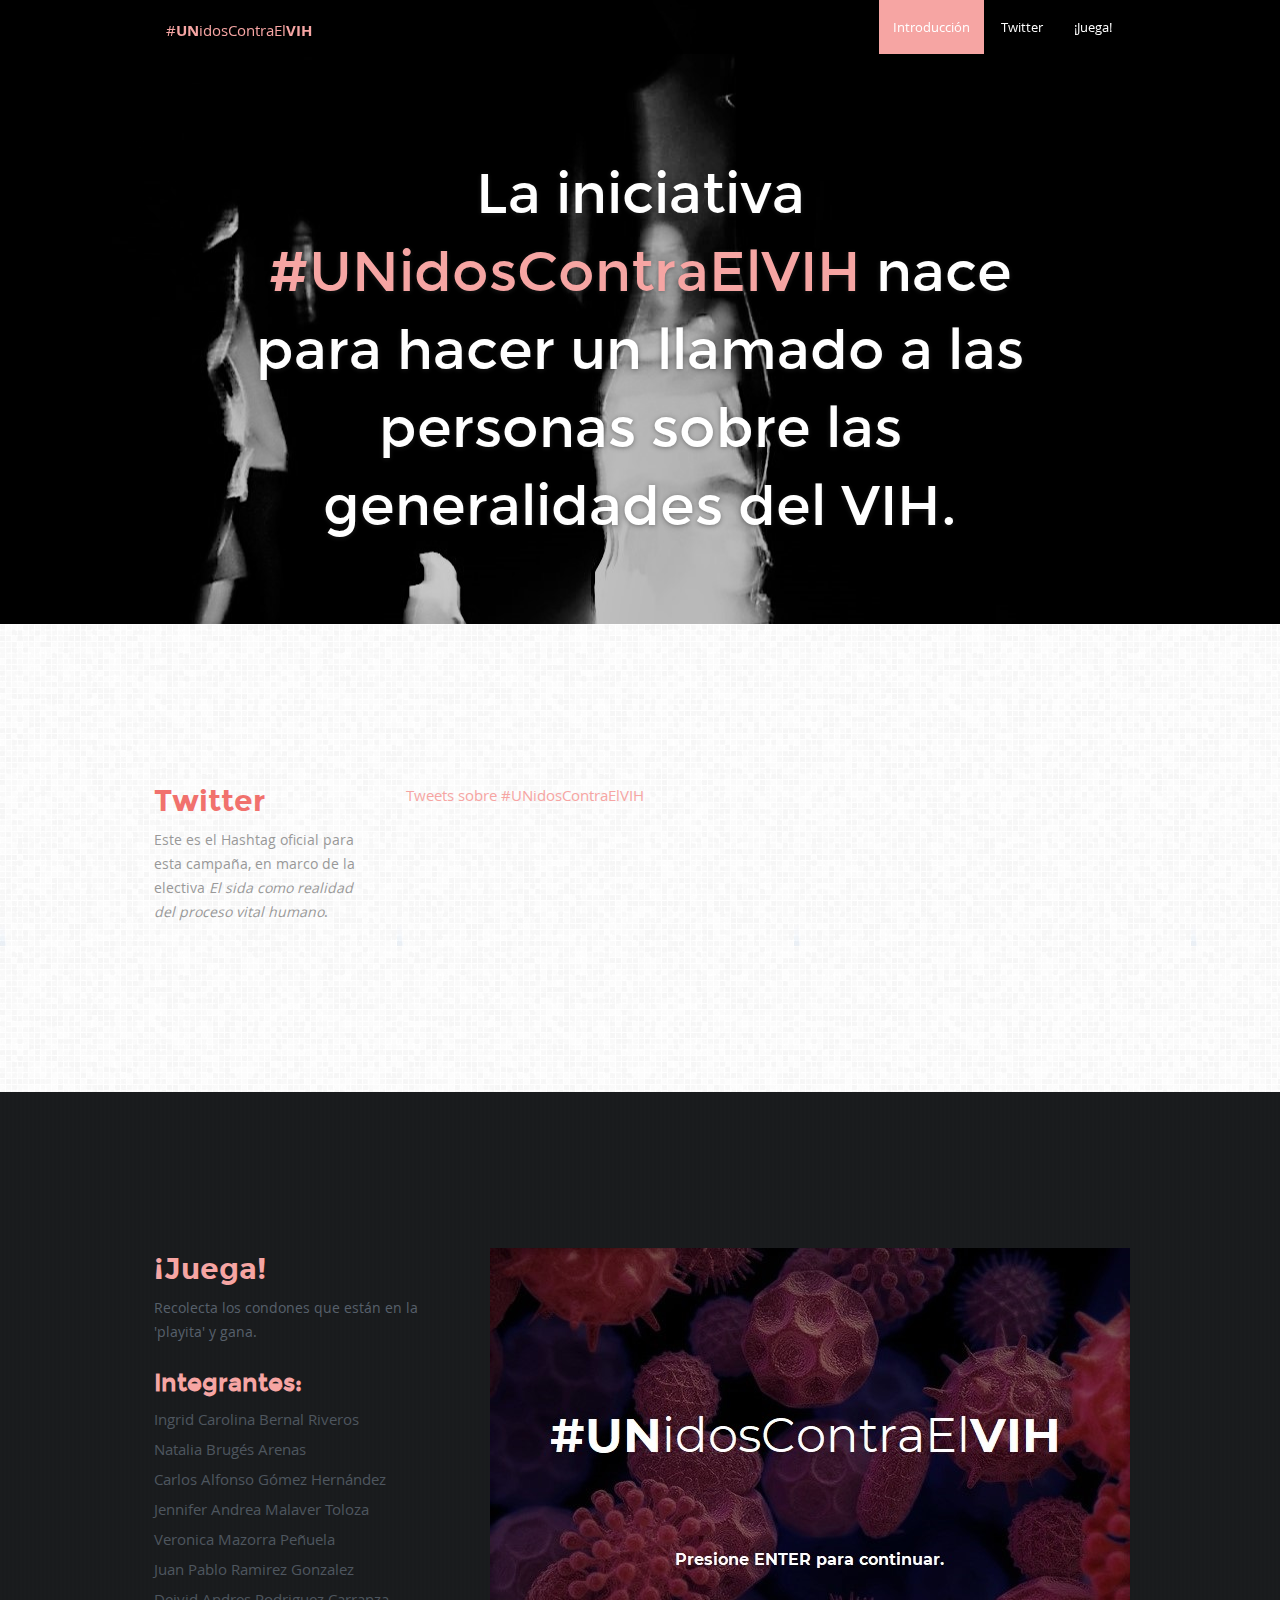
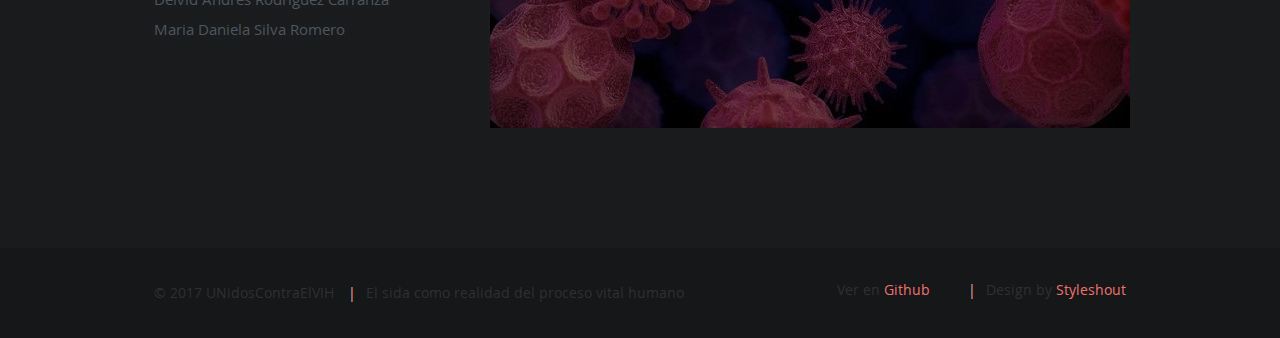
<file: index.html>
<!DOCTYPE html>
<!--[if lt IE 8 ]><html class="ie ie7" lang="en"> <![endif]-->
<!--[if IE 8 ]><html class="ie ie8" lang="en"> <![endif]-->
<!--[if (gte IE 8)|!(IE)]><!--><html lang="en"> <!--<![endif]-->
<head>


   <!--- Basic Page Needs
   ================================================== -->
	<meta charset="utf-8">
	<title>UNidosContraElVIH</title>
	<meta name="description" content="">
	<meta name="author" content="">

   <!-- Mobile Specific Metas
  ================================================== -->
	<meta name="viewport" content="width=device-width, initial-scale=1, maximum-scale=1">

	<!-- CSS
   ================================================== -->
   <link rel="stylesheet" href="css/base.css">
	<link rel="stylesheet" href="css/layout.css">

	<!--[if lt IE 9]>
		<script src="http://html5shim.googlecode.com/svn/trunk/html5.js"></script>
	<![endif]-->

   <!-- Favicons
	================================================== -->
    <link rel="shortcut icon" href="favicon.ico" >
    
    <!-- Phaser library -->
    <script src="js/phaser.js" type="text/javascript"></script>
    <script src="js/modal.js" type="text/javascript"></script>

</head>

<body data-spy="scroll" data-target="#nav-wrap">


   <!-- Header
   ================================================== -->
   <header class="mobile">

      <div class="row">

         <div class="col full">

            <div class="logo">
               <a href="https://twitter.com/search?q=%23UNidosContraElVIH&src=typd">#<strong>UN</strong>idosContraEl<strong>VIH</strong></a>
            </div>

            <nav id="nav-wrap">

               <a class="mobile-btn" href="#nav-wrap" title="Show navigation">Show navigation</a>
	            <a class="mobile-btn" href="#" title="Hide navigation">Hide navigation</a>

               <ul id="nav" class="nav">
	               <li><a href="#intro">Introducción</a></li>
                   <li><a href="#about">Twitter</a></li>
	               <li><a href="#services">¡Juega!</a></li>
	               <!-- <li><a href="#journal">...</a></li> -->
               </ul>

            </nav>

         </div>

      </div>

   </header> <!-- Header End -->


   <!-- Intro Section
   ================================================== -->
   <section id="intro">

      <!-- Flexslider Start-->
	   <div id="intro-slider" class="flexslider">

		   <ul class="slides">

			   <!-- Slide -->
			   <li>
				   <div class="row">
					   <div class="col full">
						   <div class="slider-text">
                               <h2>La iniciativa <span>#UNidosContraElVIH</span> nace para hacer un 
                                llamado a las personas sobre las generalidades del VIH.</h2>
							   <!-- <p>Aenean condimentum, lacus sit amet luctus lobortis, dolores et quas molestias excepturi
                        enim tellus ultrices elit, amet consequat enim elit noneas sit amet luctu.</p> -->
						   </div>
					   </div>
				   </div>
			   </li>

            <!-- Slide -->
			   <li>
				   <div class="row">
					   <div class="col full">
						   <div class="slider-text">
                               <h2><span>Los síntomas pueden tardar meses o años en aparecer. </span>
                                Sólo una prueba de sangre puede darte certeza sobre el VIH. <span>Hazte la prueba.</span></h2>
						   </div>
					   </div>
				   </div>
               </li>
               
            <!-- Slide -->
			   <li>
                <div class="row">
                    <div class="col full">
                        <div class="slider-text">
                            <h2><span>No solo se contagian las personas promiscuas.</span> Con una sóla relación ocasional sin protección podrías contagiarte.</h2>
                        </div>
                    </div>
                </div>
            </li>

		   </ul>
	   </div>
	   <!-- Flexslider End-->

   </section> <!-- Intro Section End-->

   <!-- About Section
   ================================================== -->
   <section id="about">
    
          <div class="row section-head">
    
             <div class="col one-fourth">
                <h2>Twitter</h2>
                <p class="desc">Este es el Hashtag oficial para esta campaña, en marco de la electiva <i>
                    El sida como realidad del proceso vital humano</i>.</p>
             </div>
    
             <div class="col three-fourths">
                    <a class="twitter-timeline"  data-chrome="transparent" data-width="100%" data-dnt="true" href="https://twitter.com/hashtag/UNidosContraElVIH" data-widget-id="931888868047106049">Tweets sobre #UNidosContraElVIH</a>
                    <script>!function(d,s,id){var js,fjs=d.getElementsByTagName(s)[0],p=/^http:/.test(d.location)?'http':'https';if(!d.getElementById(id)){js=d.createElement(s);js.id=id;js.src=p+"://platform.twitter.com/widgets.js";fjs.parentNode.insertBefore(js,fjs);}}(document,"script","twitter-wjs");</script>
             </div>
    
          </div>
    
       </section> <!-- About Section End-->

   <!-- ¡Juega! Section
   ================================================== -->
   <section id="services">

      <div class="row section-head">

         <div class="col one-third">
            <h2>¡Juega!</h2>
            <p class="desc">Recolecta los condones que están en la 'playita' y gana.</p>
            <h3>Integrantes:</h3>
            <ul>
                <li>Ingrid Carolina Bernal Riveros</li>
                <li>Natalia Brugés Arenas</li>
                <li>Carlos Alfonso Gómez Hernández</li>
                <li>Jennifer Andrea Malaver Toloza</li>
                <li>Veronica Mazorra Peñuela</li>
                <li>Juan Pablo Ramirez Gonzalez</li>
                <li>Deivid Andres Rodriguez Carranza</li>
                <li>Maria Daniela Silva Romero</li>
            </ul>
         </div>

         <div class="col two-thirds">
            <div class="intro">
                <div id="game"></div>
                <!-- Archivos Javascript del juego -->
                <script type="text/javascript" src="states/game.js"></script>
                <script type="text/javascript" src="states/start.js"></script>
                <script type="text/javascript" src="states/instructions.js"></script>
                <script type="text/javascript" src="states/victory.js"></script>
                <script type="text/javascript" src="states/loser.js"></script>
                <script type="text/javascript" src="states/manager.js"></script>
            </div>
         </div>

      </div>

   </section> <!-- ¡Juega! Section End -->

   <!-- Call-to-Action Section
   ================================================== -->
   <!-- <section id="journal">

    <div class="row section-head">
        <div class="col full">
           <h2>Journal</h2>
           <p class="desc">Our latest posts and rants.</p>
        </div>
     </div>


      </div>


   </section> -->
    <!-- Call-to-Action Section End-->

   <!-- footer
   ================================================== -->
   <footer>

      <div class="row">

         <div class="col g-7">
            <ul class="copyright">
               <li>&copy; 2017 UNidosContraElVIH</li>
               <li>El sida como realidad del proceso vital humano </li>                             
            </ul>
         </div>

         <div class="col g-5 pull-right">
            <ul class="social-links">
                <li>Ver en <a href="https://github.com/UNidosContraElVIH/UNidosContraElVIH.github.io">Github</a></li>
                <li>Design by <a href="http://www.styleshout.com/" title="Styleshout">Styleshout</a></li> 
            </ul>
         </div>

      </div>

   </footer> <!-- Footer End-->

   <!-- Java Script
   ================================================== -->
   <script src="js\jquery-1.10.2.min.js"></script>
   <script>window.jQuery || document.write('<script src="js/jquery-1.10.2.min.js"><\/script>')</script>
   <script type="text/javascript" src="js/jquery-migrate-1.2.1.min.js"></script>

   <script src="js/scrollspy.js"></script>
   <script src="js/jquery.flexslider.js"></script>
   <script src="js/jquery.reveal.js"></script>
   <script src="js/init.js"></script>
   <script src="js/smoothscrolling.js"></script>

</body>

</html>
</file>
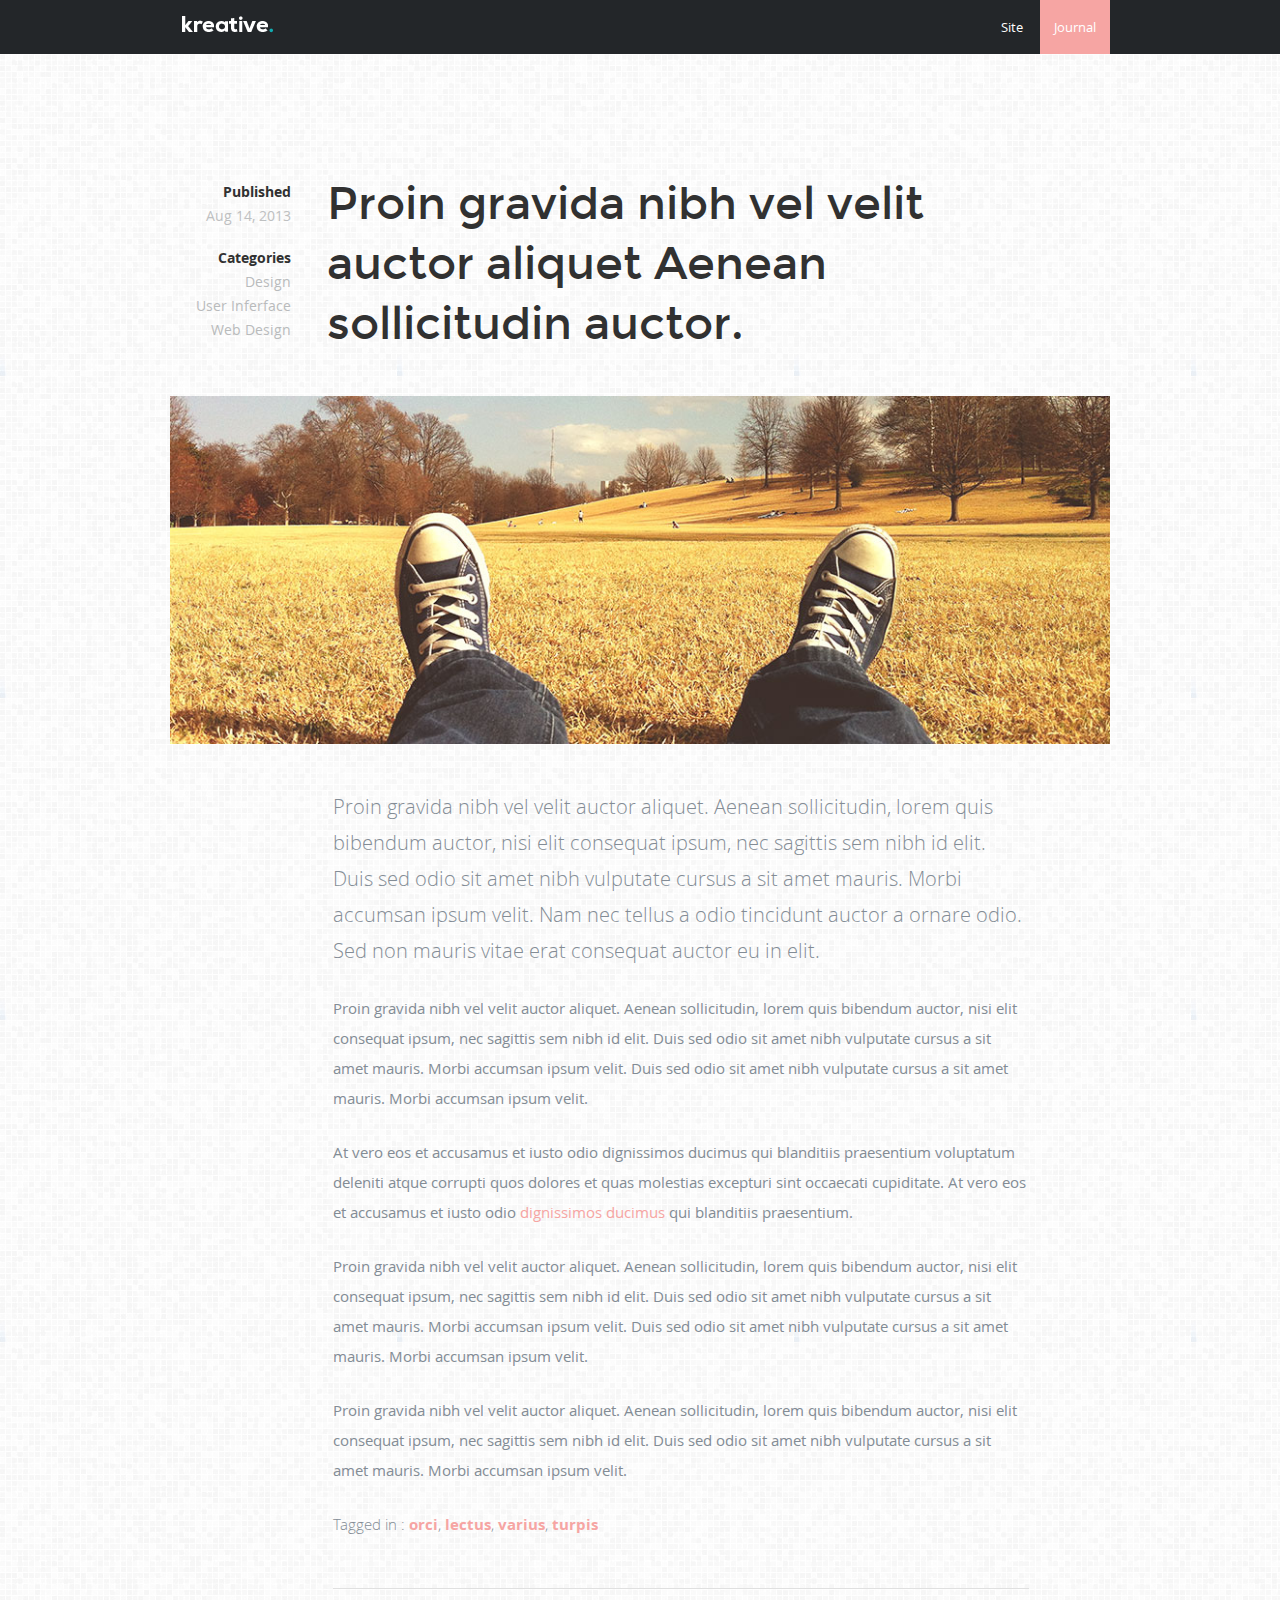
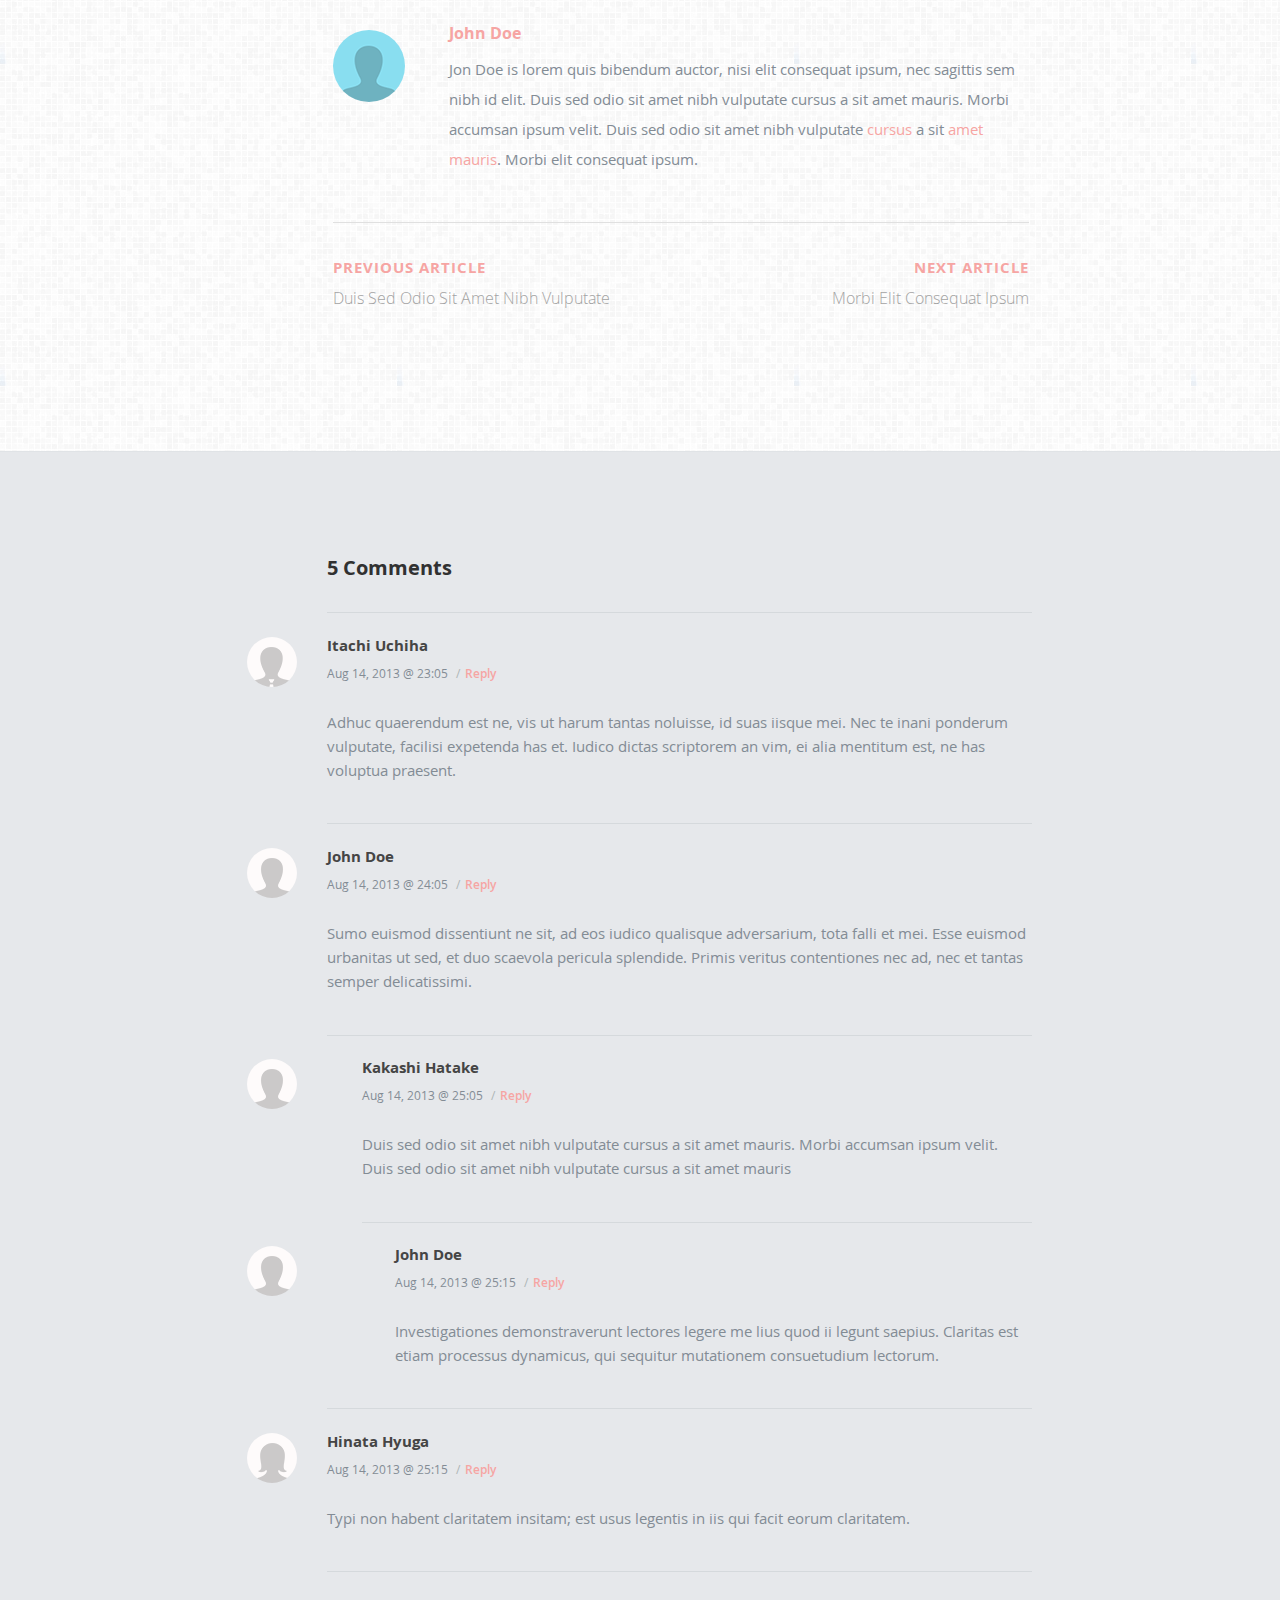
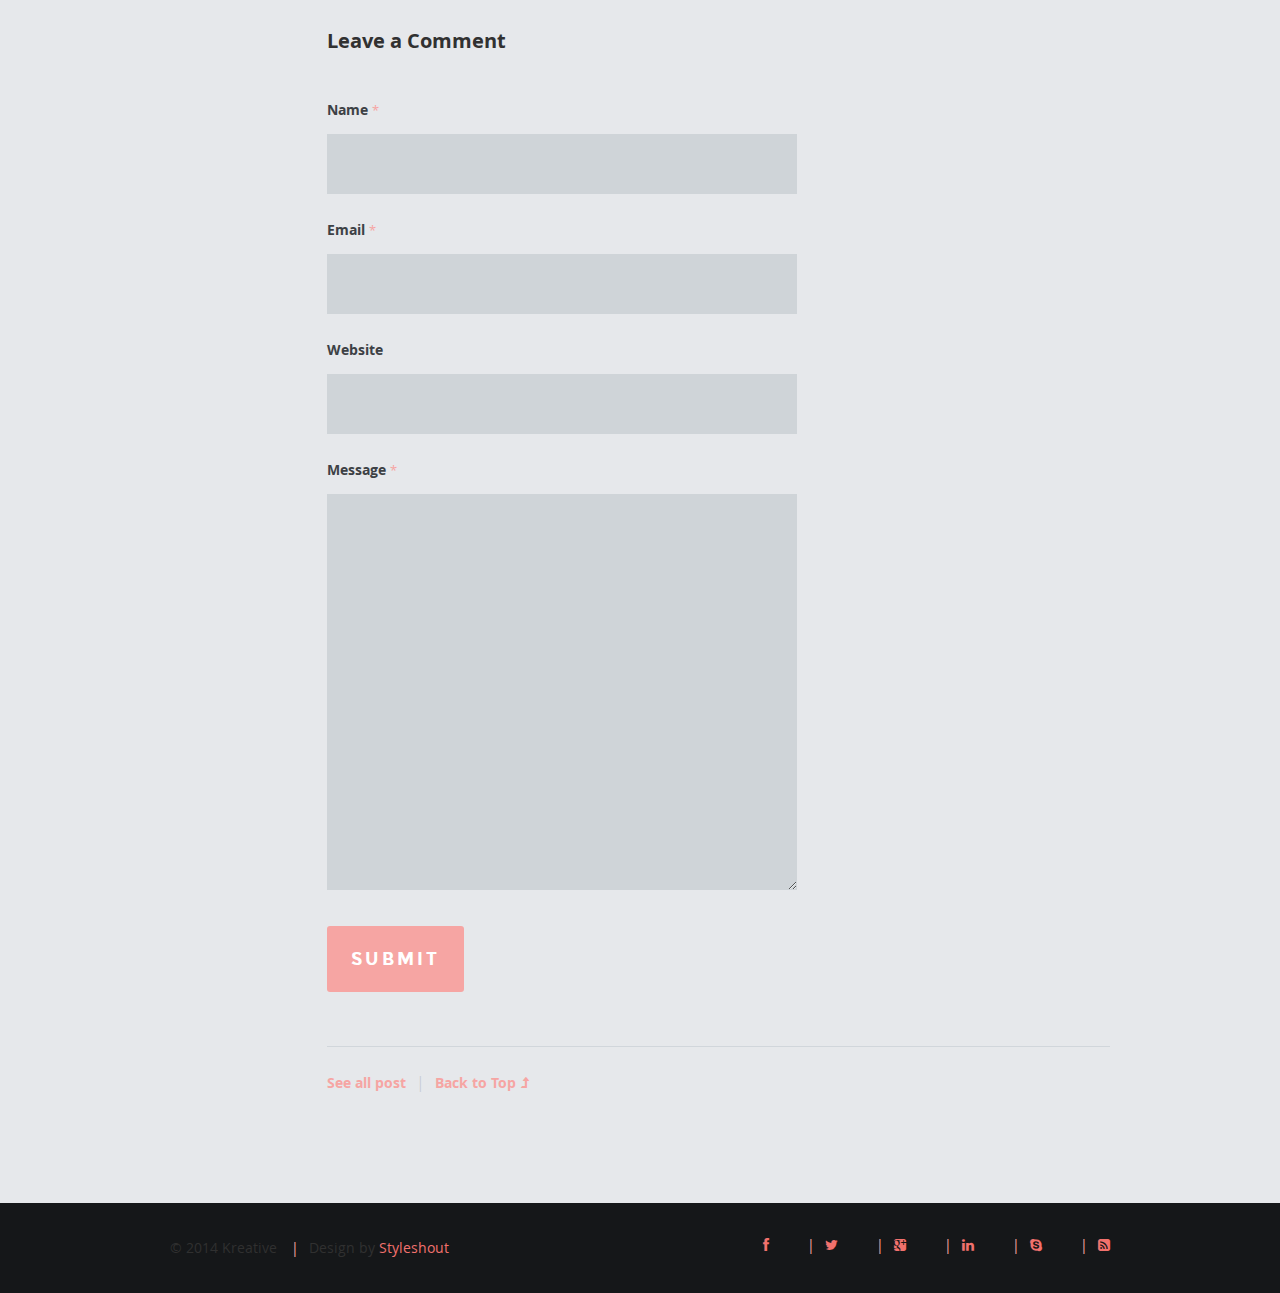
<file: blog-single.html>
<!DOCTYPE html>
<!--[if lt IE 8 ]><html class="ie ie7" lang="en"> <![endif]-->
<!--[if IE 8 ]><html class="ie ie8" lang="en"> <![endif]-->
<!--[if (gte IE 8)|!(IE)]><!--><html lang="en"> <!--<![endif]-->
<head>


   <!--- Basic Page Needs
   ================================================== -->
	<meta charset="utf-8">
	<title>Kreative - Single Post</title>
	<meta name="description" content="">
	<meta name="author" content="">

   <!-- Mobile Specific Metas
  ================================================== -->
	<meta name="viewport" content="width=device-width, initial-scale=1, maximum-scale=1">

	<!-- CSS
   ================================================== -->
   <link rel="stylesheet" href="css/base.css">
	<link rel="stylesheet" href="css/layout.css">

	<!--[if lt IE 9]>
		<script src="http://html5shim.googlecode.com/svn/trunk/html5.js"></script>
	<![endif]-->

   <!-- Favicons
	================================================== -->
	<link rel="shortcut icon" href="favicon.ico">


</head>

<body class="narrow">

   <!-- Header
   ================================================== -->
   <header id="top" class="static">

      <div class="row">

         <div class="col full">

            <div class="logo">
               <a href="index.html"><img alt="" src="images/logo.png"></a>
            </div>

            <nav id="nav-wrap">

               <a class="mobile-btn" href="#nav-wrap" title="Show navigation">Show navigation</a>
	            <a class="mobile-btn" href="#" title="Hide navigation">Hide navigation</a>

               <ul id="nav" class="nav">
	               <li><a href="index.html">Site</a></li>
	               <li class="active"><a href="#">Journal</a></li>
               </ul>

            </nav>

         </div>

      </div>

   </header> <!-- Header End -->

   <!-- Post
   ================================================== -->
   <article class="post">

      <div class="row">

         <div class="col entry-header cf">

            <h1>Proin gravida nibh vel velit auctor aliquet Aenean sollicitudin auctor.</h1>

            <div class="post-meta">

               <time class="date" datetime="2013-08-14T11:24">Aug 14, 2013</time>

               <p class="categories">
                  <span class="sep">/</span><a href="#">Design</a>
                  <span class="sep">/</span><a href="#">User Inferface</a>
                  <span class="sep">/</span><a href="#">Web Design</a>
               </p>

            </div>

         </div>

         <div class="col post-image">
            <img src="images/post-image/post-image-c-972x360.jpg" alt="post-image" title="post-image">
         </div>

         <div class="col post-content offset-2">

            <p class="lead">Proin gravida nibh vel velit auctor aliquet. Aenean sollicitudin, lorem quis bibendum auctor,
             nisi elit consequat ipsum, nec sagittis sem nibh id elit. Duis sed odio sit amet nibh vulputate
             cursus a sit amet mauris. Morbi accumsan ipsum velit. Nam nec tellus a odio tincidunt auctor a
             ornare odio. Sed non  mauris vitae erat consequat auctor eu in elit. </p>

            <p>Proin gravida nibh vel velit auctor aliquet. Aenean sollicitudin, lorem quis bibendum auctor,
            nisi elit consequat ipsum, nec sagittis sem nibh id elit. Duis sed odio sit amet nibh vulputate
            cursus a sit amet mauris. Morbi accumsan ipsum velit. Duis sed odio sit amet nibh vulputate
            cursus a sit amet mauris. Morbi accumsan ipsum velit.</p>

            <p>At vero eos et accusamus et iusto odio dignissimos ducimus qui blanditiis praesentium voluptatum
            deleniti atque corrupti quos dolores et quas molestias excepturi sint occaecati cupiditate.
            At vero eos et accusamus et iusto odio <a href="#">dignissimos ducimus</a> qui blanditiis praesentium.</p>

            <p>Proin gravida nibh vel velit auctor aliquet. Aenean sollicitudin, lorem quis bibendum auctor,
            nisi elit consequat ipsum, nec sagittis sem nibh id elit. Duis sed odio sit amet nibh vulputate
            cursus a sit amet mauris. Morbi accumsan ipsum velit. Duis sed odio sit amet nibh vulputate
            cursus a sit amet mauris. Morbi accumsan ipsum velit.</p>

            <p>Proin gravida nibh vel velit auctor aliquet. Aenean sollicitudin, lorem quis bibendum auctor,
            nisi elit consequat ipsum, nec sagittis sem nibh id elit. Duis sed odio sit amet nibh vulputate
            cursus a sit amet mauris. Morbi accumsan ipsum velit.</p>

            <p class="tags">
			      <span>Tagged in </span>:
				   <a href="#">orci</a>, <a href="#">lectus</a>, <a href="#">varius</a>, <a href="#">turpis</a>
			   </p>

            <div class="bio cf">
               <div class="gravatar">
                  <img src="images/author-img.png" alt="">
               </div>
               <div class="about">
                  <h5><a title="Posts by John Doe" href="#" rel="author">John Doe</a></h5>
                  <p>Jon Doe is lorem quis bibendum auctor, nisi elit consequat ipsum, nec sagittis sem nibh id elit. Duis sed odio sit amet nibh vulputate
                     cursus a sit amet mauris. Morbi accumsan ipsum velit. Duis sed odio sit amet nibh vulputate
                     <a href="#">cursus</a> a sit <a href="#">amet mauris</a>. Morbi elit consequat ipsum.</p>
               </div>
            </div>

            <ul class="post-nav cf">
			      <li class="prev"><a rel="prev" href="#"><strong>Previous Article</strong> Duis Sed Odio Sit Amet Nibh Vulputate</a></li>
				   <li class="next"><a rel="next" href="#"><strong>Next Article</strong> Morbi Elit Consequat Ipsum</a></li>
			   </ul>

         </div>

      </div>


   </article> <!-- Post End -->

   <!-- Comments
   ================================================== -->
   <div id="comments">

      <div class="row">

         <div class="col full">

            <h3>5 Comments</h3>

            <!-- commentlist -->
            <ol class="commentlist">

               <li class="depth-1">

                  <div class="avatar">
                     <img width="50" height="50" class="avatar" src="images/user-01.png" alt="">
                  </div>

                  <div class="comment-info">
                     <cite>Itachi Uchiha</cite>

                     <div class="comment-meta">
                        <time class="comment-time" datetime="2013-8-14T23:05">Aug 14, 2013 @ 23:05</time>
                        <span class="sep">/</span><a class="reply" href="#">Reply</a>
                     </div>
                  </div>

                  <div class="comment-text">
                     <p>Adhuc quaerendum est ne, vis ut harum tantas noluisse, id suas iisque mei. Nec te inani ponderum vulputate,
                     facilisi expetenda has et. Iudico dictas scriptorem an vim, ei alia mentitum est, ne has voluptua praesent.</p>
                  </div>

               </li>

               <li class="thread-alt depth-1">

                  <div class="avatar">
                     <img width="50" height="50" class="avatar" src="images/user-03.png" alt="">
                  </div>

                  <div class="comment-info">
                     <cite>John Doe</cite>

                     <div class="comment-meta">
                        <time class="comment-time" datetime="2013-8-14T24:05">Aug 14, 2013 @ 24:05</time>
                        <span class="sep">/</span><a class="reply" href="#">Reply</a>
                     </div>
                  </div>

                  <div class="comment-text">
                     <p>Sumo euismod dissentiunt ne sit, ad eos iudico qualisque adversarium, tota falli et mei. Esse euismod
                     urbanitas ut sed, et duo scaevola pericula splendide. Primis veritus contentiones nec ad, nec et
                     tantas semper delicatissimi.</p>
                  </div>

                  <ul class="children">

                     <li class="depth-2">

                        <div class="avatar">
                           <img width="50" height="50" class="avatar" src="images/user-03.png" alt="">
                        </div>

                        <div class="comment-info">
                           <cite>Kakashi Hatake</cite>

                           <div class="comment-meta">
                              <time class="comment-time" datetime="2013-8-14T25:05">Aug 14, 2013 @ 25:05</time>
                              <span class="sep">/</span><a class="reply" href="#">Reply</a>
                           </div>
                        </div>

                        <div class="comment-text">
                           <p>Duis sed odio sit amet nibh vulputate
                           cursus a sit amet mauris. Morbi accumsan ipsum velit. Duis sed odio sit amet nibh vulputate
                           cursus a sit amet mauris</p>
                        </div>

                        <ul class="children">

                           <li class="depth-3">

                              <div class="avatar">
                                 <img width="50" height="50" class="avatar" src="images/user-03.png" alt="">
                              </div>

                              <div class="comment-info">
                                 <cite>John Doe</cite>

                                 <div class="comment-meta">
                                    <time class="comment-time" datetime="2013-8-14T25:15">Aug 14, 2013 @ 25:15</time>
                                    <span class="sep">/</span><a class="reply" href="#">Reply</a>
                                 </div>
                              </div>

                              <div class="comment-text">
                                 <p>Investigationes demonstraverunt lectores legere me lius quod ii legunt saepius. Claritas est
                                  etiam processus dynamicus, qui sequitur mutationem consuetudium lectorum.</p>
                              </div>

                           </li>

                        </ul>

                     </li>

                  </ul>

               </li>

               <li class="depth-1">

                  <div class="avatar">
                     <img width="50" height="50" class="avatar" src="images/user-02.png" alt="">
                  </div>

                  <div class="comment-info">
                     <cite>Hinata Hyuga</cite>

                     <div class="comment-meta">
                        <time class="comment-time" datetime="2013-8-14T25:15">Aug 14, 2013 @ 25:15</time>
                        <span class="sep">/</span><a class="reply" href="#">Reply</a>
                     </div>
                  </div>

                  <div class="comment-text">
                     <p>Typi non habent claritatem insitam; est usus legentis in iis qui facit eorum claritatem.</p>
                  </div>

               </li>

            </ol> <!-- Commentlist End -->


            <!-- respond -->
            <div class="respond">

               <h3>Leave a Comment</h3>

               <!-- form -->
               <form name="contactForm" id="contactForm" method="post" action="">
					<fieldset>

                  <div>
						   <label for="cName">Name <span class="required">*</span></label>
						   <input name="cName" type="text" id="cName" size="35" value="" />
                  </div>

                  <div>
						   <label for="cEmail">Email <span class="required">*</span></label>
						   <input name="cEmail" type="text" id="cEmail" size="35" value="" />
                  </div>

                  <div>
						   <label for="cWebsite">Website</label>
						   <input name="cWebsite" type="text" id="cWebsite" size="35" value="" />
                  </div>

                  <div>
                     <label  for="cMessage">Message <span class="required">*</span></label>
                     <textarea name="cMessage"  id="cMessage" rows="15" cols="50" ></textarea>
                  </div>

                  <button type="submit" class="submit">Submit</button>

					</fieldset>
				   </form> <!-- Form End -->

            </div> <!-- Respond End -->

            <!-- Bottom Nav -->
            <div class="journal-bottom-nav">

               <ul class="bottom-nav">
                  <li><a href="blog.html">See all post</a></li>
                  <span class="sep">|</span>
                  <li><a href="#top">Back to Top<i class="icon-level-up"></i></a></li>
               </ul>

            </div>

         </div>
      </div>

   </div>  <!-- Comments End -->


   <!-- footer
   ================================================== -->
   <footer>

      <div class="row">

         <div class="col g-7">
            <ul class="copyright">
               <li>&copy; 2014 Kreative</li>
               <li>Design by <a href="http://www.styleshout.com/" title="Styleshout">Styleshout</a></li>               
            </ul>
         </div>

         <div class="col g-5 pull-right">
            <ul class="social-links">
               <li><a href="#"><i class="icon-facebook"></i></a></li>
               <li><a href="#"><i class="icon-twitter"></i></a></li>
               <li><a href="#"><i class="icon-google-plus-sign"></i></a></li>
               <li><a href="#"><i class="icon-linkedin"></i></a></li>
               <li><a href="#"><i class="icon-skype"></i></a></li>
               <li><a href="#"><i class="icon-rss-sign"></i></a></li>
            </ul>
         </div>

      </div>

   </footer> <!-- Footer End-->

   <!-- Java Script
   ================================================== -->
   <script src="http://ajax.googleapis.com/ajax/libs/jquery/1.10.2/jquery.min.js"></script>
   <script>window.jQuery || document.write('<script src="js/jquery-1.10.2.min.js"><\/script>')</script>
   <script type="text/javascript" src="js/jquery-migrate-1.2.1.min.js"></script>

   <script src="js/smoothscrolling.js"></script>

</body>

</html>
</file>
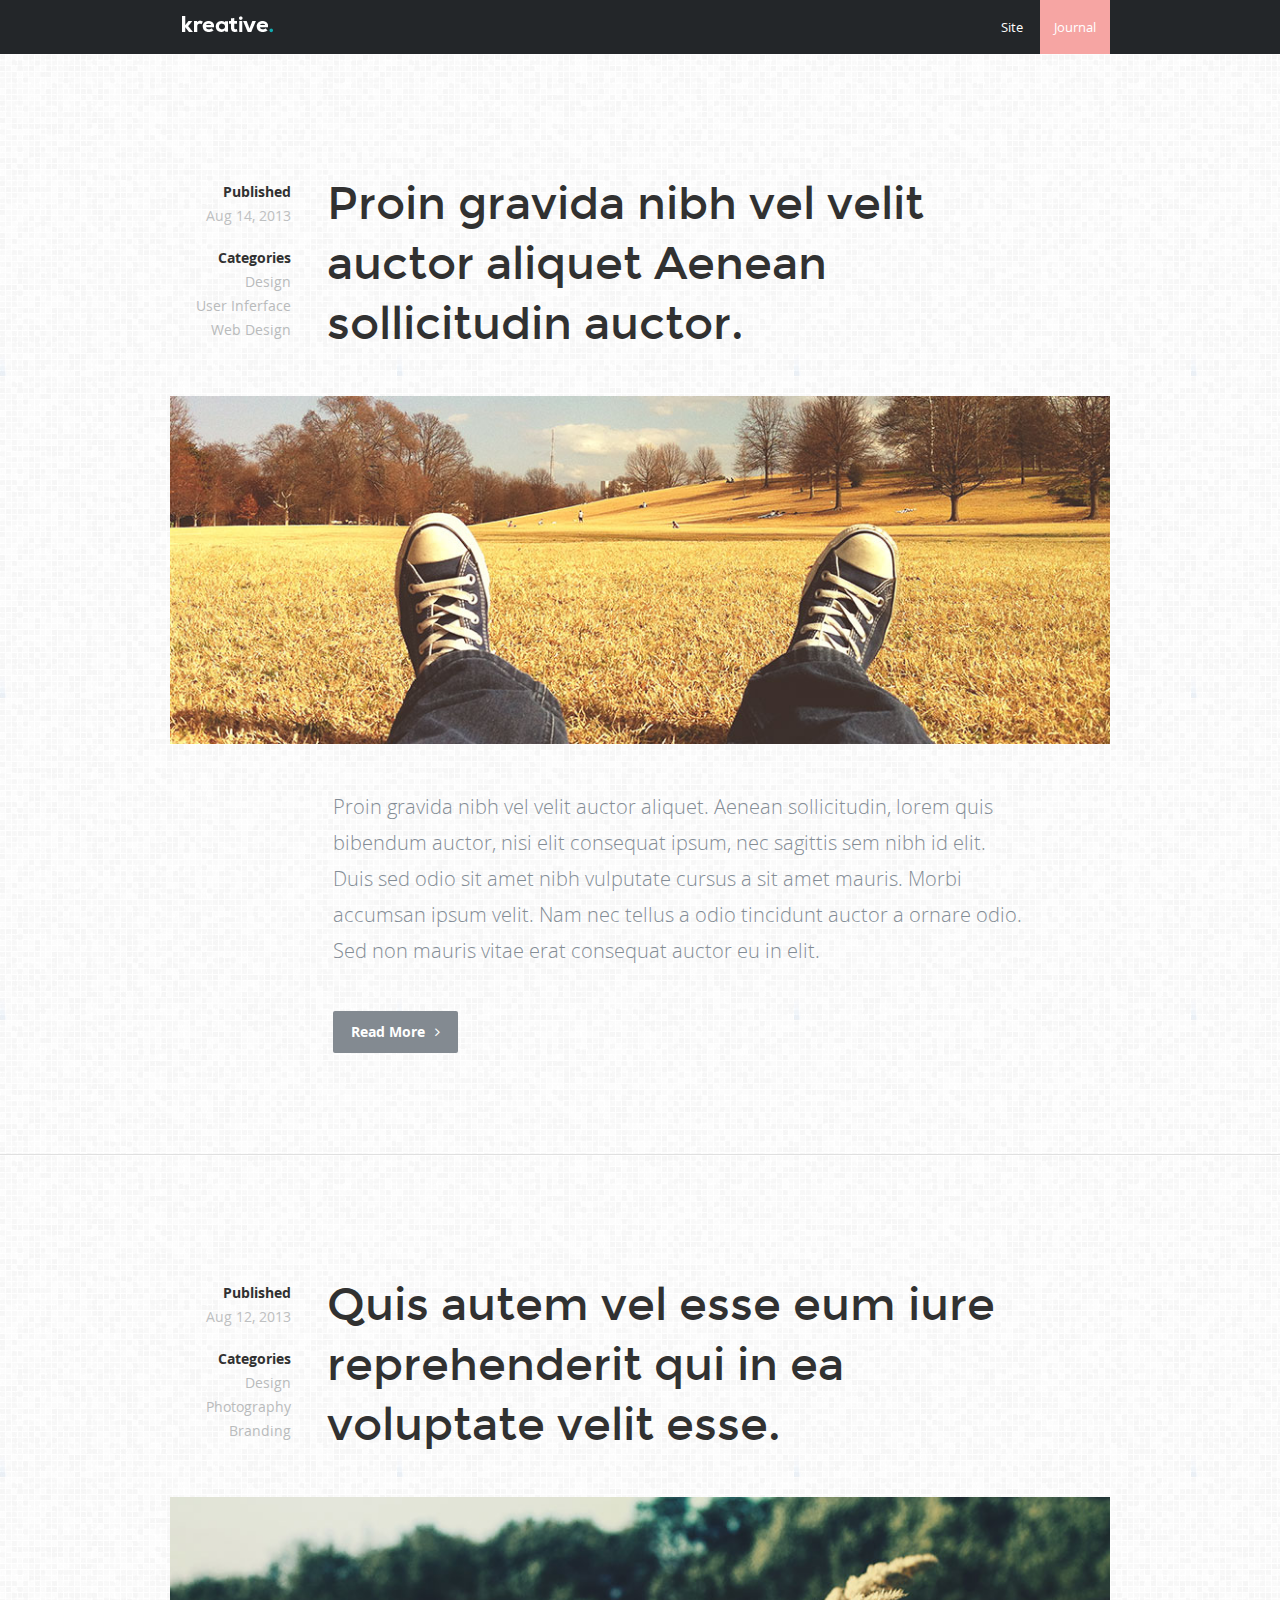
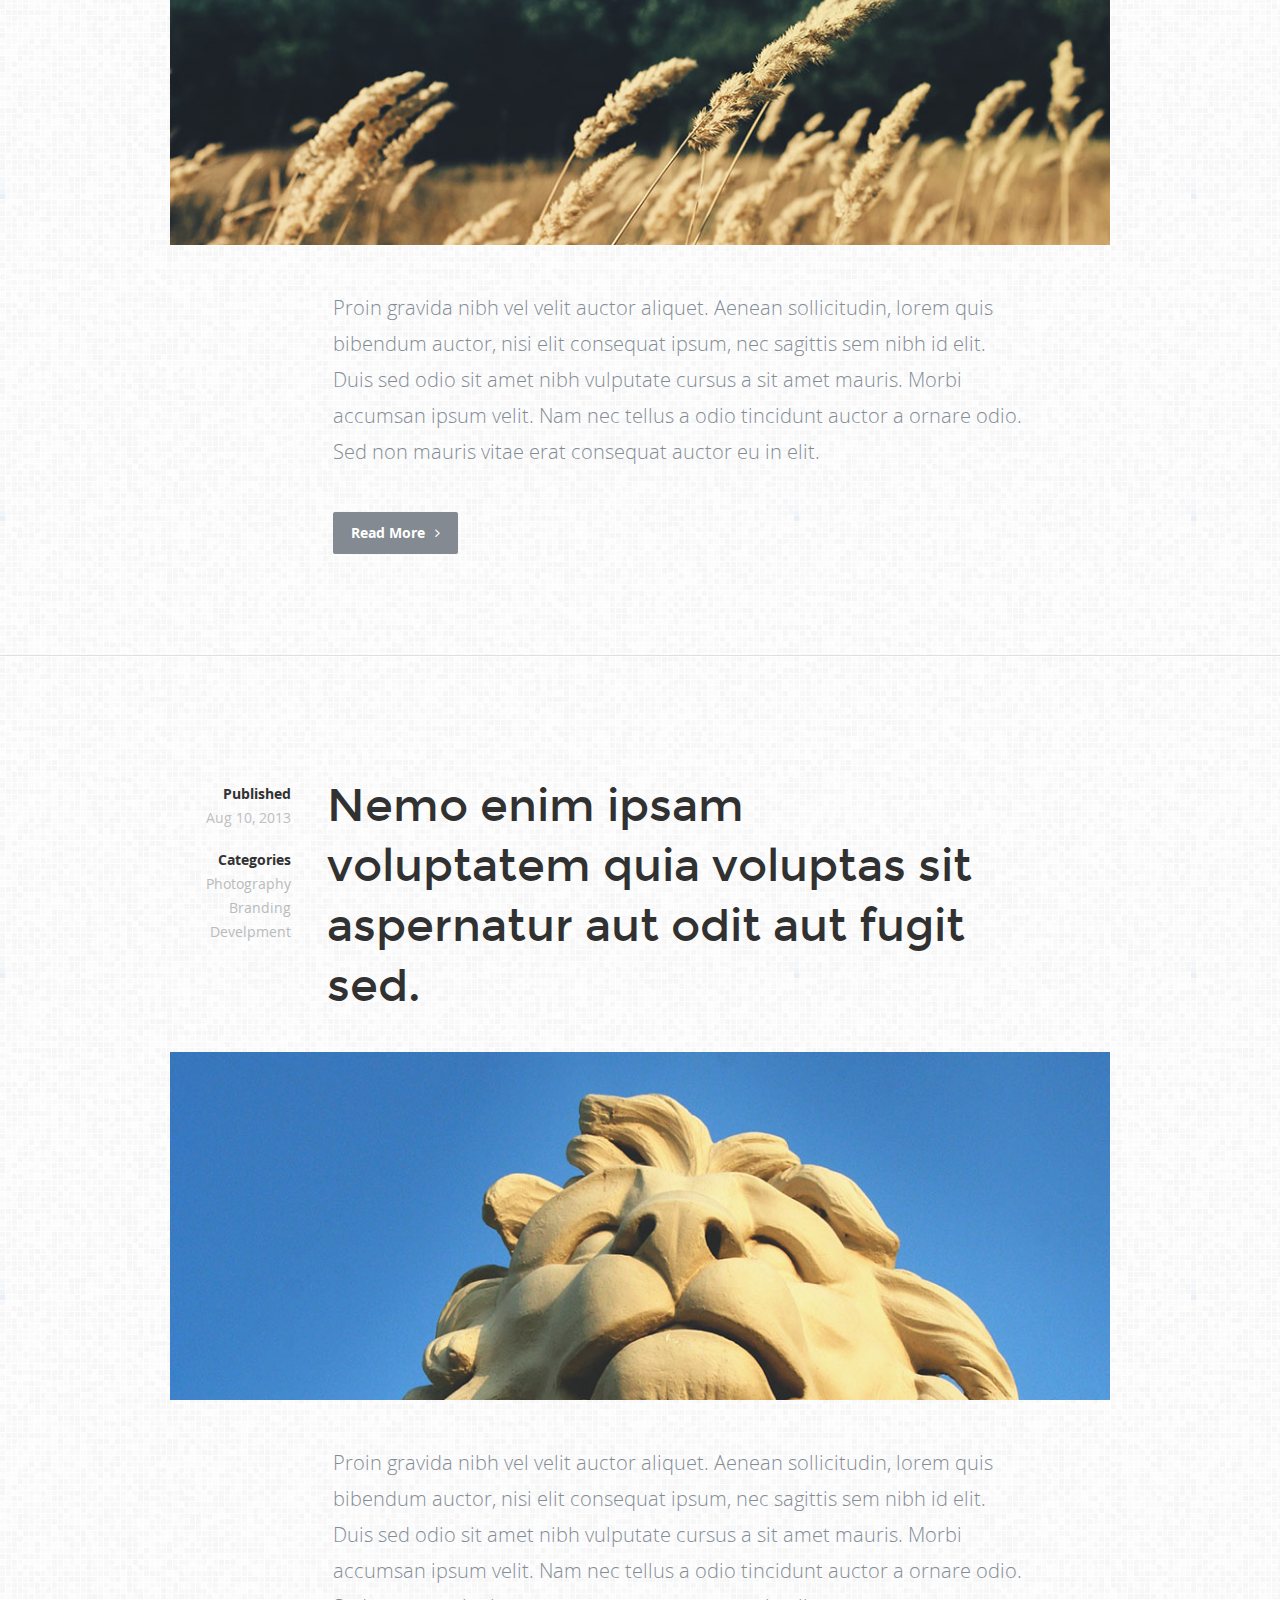
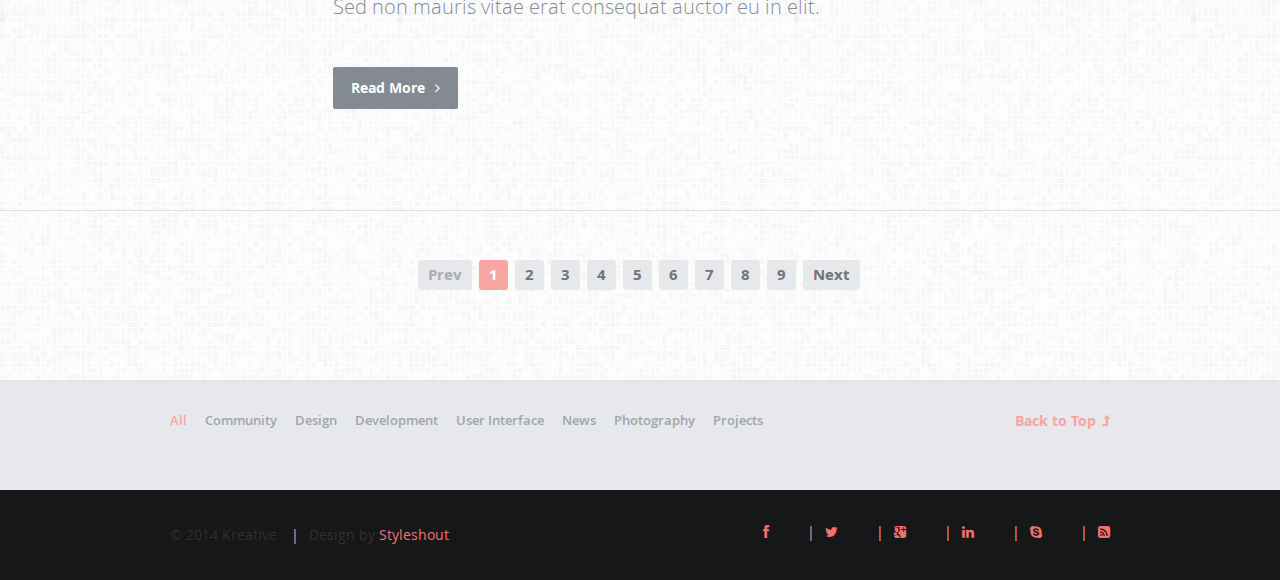
<file: blog.html>
<!DOCTYPE html>
<!--[if lt IE 8 ]><html class="ie ie7" lang="en"> <![endif]-->
<!--[if IE 8 ]><html class="ie ie8" lang="en"> <![endif]-->
<!--[if (gte IE 8)|!(IE)]><!--><html lang="en"> <!--<![endif]-->
<head>


   <!--- Basic Page Needs
   ================================================== -->
	<meta charset="utf-8">
	<title>Kreative Journal</title>
	<meta name="description" content="">
	<meta name="author" content="">

   <!-- Mobile Specific Metas
  ================================================== -->
	<meta name="viewport" content="width=device-width, initial-scale=1, maximum-scale=1">

	<!-- CSS
   ================================================== -->
   <link rel="stylesheet" href="css/base.css">
	<link rel="stylesheet" href="css/layout.css">

	<!--[if lt IE 9]>
		<script src="http://html5shim.googlecode.com/svn/trunk/html5.js"></script>
	<![endif]-->

   <!-- Favicons
	================================================== -->
	<link rel="shortcut icon" href="favicon.ico">


</head>

<body class="narrow">

   <!-- Header
   ================================================== -->
    <header id="top" class="static">

      <div class="row">

         <div class="col full">

            <div class="logo">
               <a href="index.html"><img alt="" src="images/logo.png"></a>
            </div>

            <nav id="nav-wrap">

               <a class="mobile-btn" href="#nav-wrap" title="Show navigation">Show navigation</a>
	            <a class="mobile-btn" href="#" title="Hide navigation">Hide navigation</a>

               <ul id="nav" class="nav">
	               <li><a href="index.html">Site</a></li>
	               <li class="active"><a href="#">Journal</a></li>
               </ul>

            </nav>

         </div>

      </div>

   </header> <!-- Header End -->

   <!-- Blog Entries
   ================================================== -->
   <div id="blog-entries">

      <!-- Post -->
      <article class="post">

         <div class="row">

            <div class="col entry-header cf">

              <h1><a href="blog-single.html" title="">Proin gravida nibh vel velit auctor aliquet Aenean sollicitudin auctor.</a></h1>

              <div class="post-meta">

                 <time class="date" datetime="2013-08-14T11:24">Aug 14, 2013</time>

                 <p class="categories">
                    <span class="sep">/</span><a href="#">Design</a>
                    <span class="sep">/</span><a href="#">User Inferface</a>
                    <span class="sep">/</span><a href="#">Web Design</a>
                 </p>

              </div>

            </div>

            <div class="col post-image">
               <img src="images/post-image/post-image-c-972x360.jpg" alt="post-image" title="post-image">
            </div>

            <div class="col post-content offset-2">

               <p>Proin gravida nibh vel velit auctor aliquet. Aenean sollicitudin, lorem quis bibendum auctor,
               nisi elit consequat ipsum, nec sagittis sem nibh id elit. Duis sed odio sit amet nibh vulputate
               cursus a sit amet mauris. Morbi accumsan ipsum velit. Nam nec tellus a odio tincidunt auctor a
               ornare odio. Sed non  mauris vitae erat consequat auctor eu in elit. </p>

              <p><a href="blog-single.html" class="more-link">Read More<i class="icon-angle-right"></i></a></p>

            </div>

         </div>

      </article> <!-- Post End -->

      <!-- Post -->
      <article class="post">

         <div class="row">

            <div class="col entry-header cf">

               <h1><a href="blog-single.html" title="">Quis autem vel esse eum iure reprehenderit qui in ea voluptate velit esse.</a></h1>

               <div class="post-meta">

                  <time class="date" datetime="2013-08-12T10:24">Aug 12, 2013</time>

                  <p class="categories">
                     <span class="sep">/</span><a href="#">Design</a>
                     <span class="sep">/</span><a href="#">Photography</a>
                     <span class="sep">/</span><a href="#">Branding</a>
                  </p>

               </div>

            </div>

            <div class="col post-image">
               <img src="images/post-image/post-image-b-972x360.jpg" alt="post-image" title="post-image">
            </div>

            <div class="col post-content offset-2">

               <p>Proin gravida nibh vel velit auctor aliquet. Aenean sollicitudin, lorem quis bibendum auctor,
               nisi elit consequat ipsum, nec sagittis sem nibh id elit. Duis sed odio sit amet nibh vulputate
               cursus a sit amet mauris. Morbi accumsan ipsum velit. Nam nec tellus a odio tincidunt auctor a
               ornare odio. Sed non  mauris vitae erat consequat auctor eu in elit. </p>

               <p><a href="blog-single.html" class="more-link">Read More<i class="icon-angle-right"></i></a></p>

            </div>

         </div>

      </article> <!-- Post End -->

      <!-- Post -->
      <article class="post">

         <div class="row">

            <div class="col entry-header cf">

               <h1><a href="blog-single.html" title="">Nemo enim ipsam voluptatem quia voluptas sit aspernatur aut odit aut fugit sed.</a></h1>

               <div class="post-meta">

                  <time class="date" datetime="2013-08-10T10:24">Aug 10, 2013</time>

                  <p class="categories">
                    <span class="sep">/</span><a href="#">Photography</a>
                    <span class="sep">/</span><a href="#">Branding</a>
                    <span class="sep">/</span><a href="#">Develpment</a>
                  </p>

               </div>

            </div>

            <div class="col post-image">
               <img src="images/post-image/post-image-a-972x360.jpg" alt="post-image" title="post-image">
            </div>

            <div class="col post-content offset-2">

               <p>Proin gravida nibh vel velit auctor aliquet. Aenean sollicitudin, lorem quis bibendum auctor,
               nisi elit consequat ipsum, nec sagittis sem nibh id elit. Duis sed odio sit amet nibh vulputate
               cursus a sit amet mauris. Morbi accumsan ipsum velit. Nam nec tellus a odio tincidunt auctor a
               ornare odio. Sed non  mauris vitae erat consequat auctor eu in elit. </p>

               <p><a href="blog-single.html" class="more-link">Read More<i class="icon-angle-right"></i></a></p>

            </div>

         </div>

      </article> <!-- Post End -->

      <div class="row">

         <!-- Pagination -->
         <nav class="col full pagination">
			   <ul>
               <li><span class="page-numbers prev inactive">Prev</span></li>
				   <li><span class="page-numbers current">1</span></li>
				   <li><a href="#" class="page-numbers">2</a></li>
               <li><a href="#" class="page-numbers">3</a></li>
               <li><a href="#" class="page-numbers">4</a></li>
               <li><a href="#" class="page-numbers">5</a></li>
               <li><a href="#" class="page-numbers">6</a></li>
               <li><a href="#" class="page-numbers">7</a></li>
               <li><a href="#" class="page-numbers">8</a></li>
               <li><a href="#" class="page-numbers">9</a></li>
				   <li><a href="#" class="page-numbers next">Next</a></li>
			   </ul>
		   </nav>

     </div>

   </div> <!-- Blog Entries End -->


   <!-- Bottom Block
   ================================================== -->
   <div id="bottom-block">

      <div class="row">

         <div class="col three-fourths">

            <ul class="blog-categories">

				   <li class="current"><a href="/blog">All</a></li>
					<li><a title="View all posts filed under Community" href="#">Community</a></li>
              	<li><a title="View all posts filed under Design" href="#">Design</a></li>
              	<li><a title="View all posts filed under Development" href="#">Development</a></li>
              	<li><a title="View all posts filed under User Interface" href="#">User Interface</a></li>
              	<li><a title="View all posts filed under News" href="#">News</a></li>
              	<li><a title="View all posts filed under Photography" href="#">Photography</a></li>
              	<li><a title="View all posts filed under Projects" href="#">Projects</a></li>

				</ul>

         </div>

         <div class="col one-fourth back-to-top">
             <p><a href="#top">Back to Top<i class="icon-level-up"></i></a></p>
         </div>

      </div>

   </div> <!-- Bottom Block End -->

   <!-- footer
   ================================================== -->
   <footer>

      <div class="row">

         <div class="col g-7">
            <ul class="copyright">
               <li>&copy; 2014 Kreative</li>
               <li>Design by <a href="http://www.styleshout.com/" title="Styleshout">Styleshout</a></li>               
            </ul>
         </div>

         <div class="col g-5 pull-right">
            <ul class="social-links">
               <li><a href="#"><i class="icon-facebook"></i></a></li>
               <li><a href="#"><i class="icon-twitter"></i></a></li>
               <li><a href="#"><i class="icon-google-plus-sign"></i></a></li>
               <li><a href="#"><i class="icon-linkedin"></i></a></li>
               <li><a href="#"><i class="icon-skype"></i></a></li>
               <li><a href="#"><i class="icon-rss-sign"></i></a></li>
            </ul>
         </div>

      </div>

   </footer> <!-- Footer End-->

   <!-- Java Script
   ================================================== -->
   <script src="http://ajax.googleapis.com/ajax/libs/jquery/1.10.2/jquery.min.js"></script>
   <script>window.jQuery || document.write('<script src="js/jquery-1.10.2.min.js"><\/script>')</script>
   <script type="text/javascript" src="js/jquery-migrate-1.2.1.min.js"></script>

   <script src="js/smoothscrolling.js"></script>

</body>

</html>
</file>
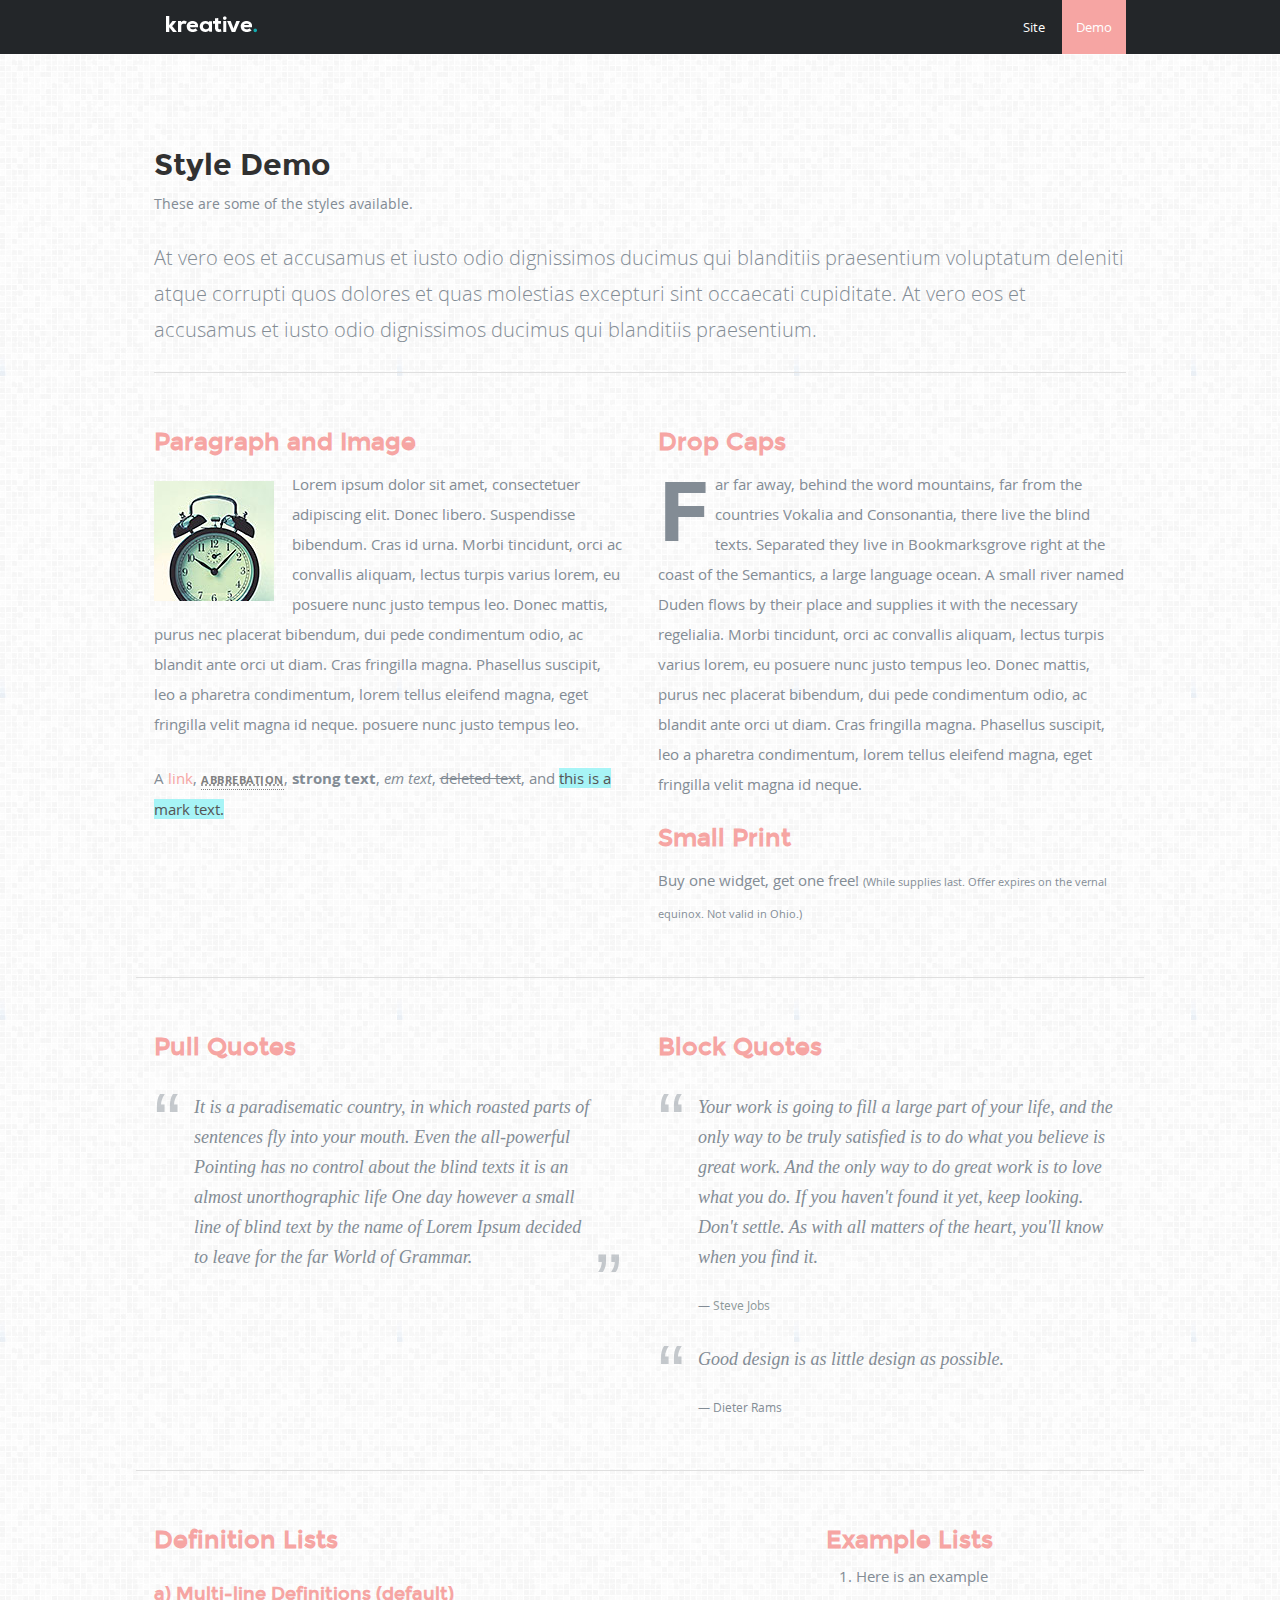
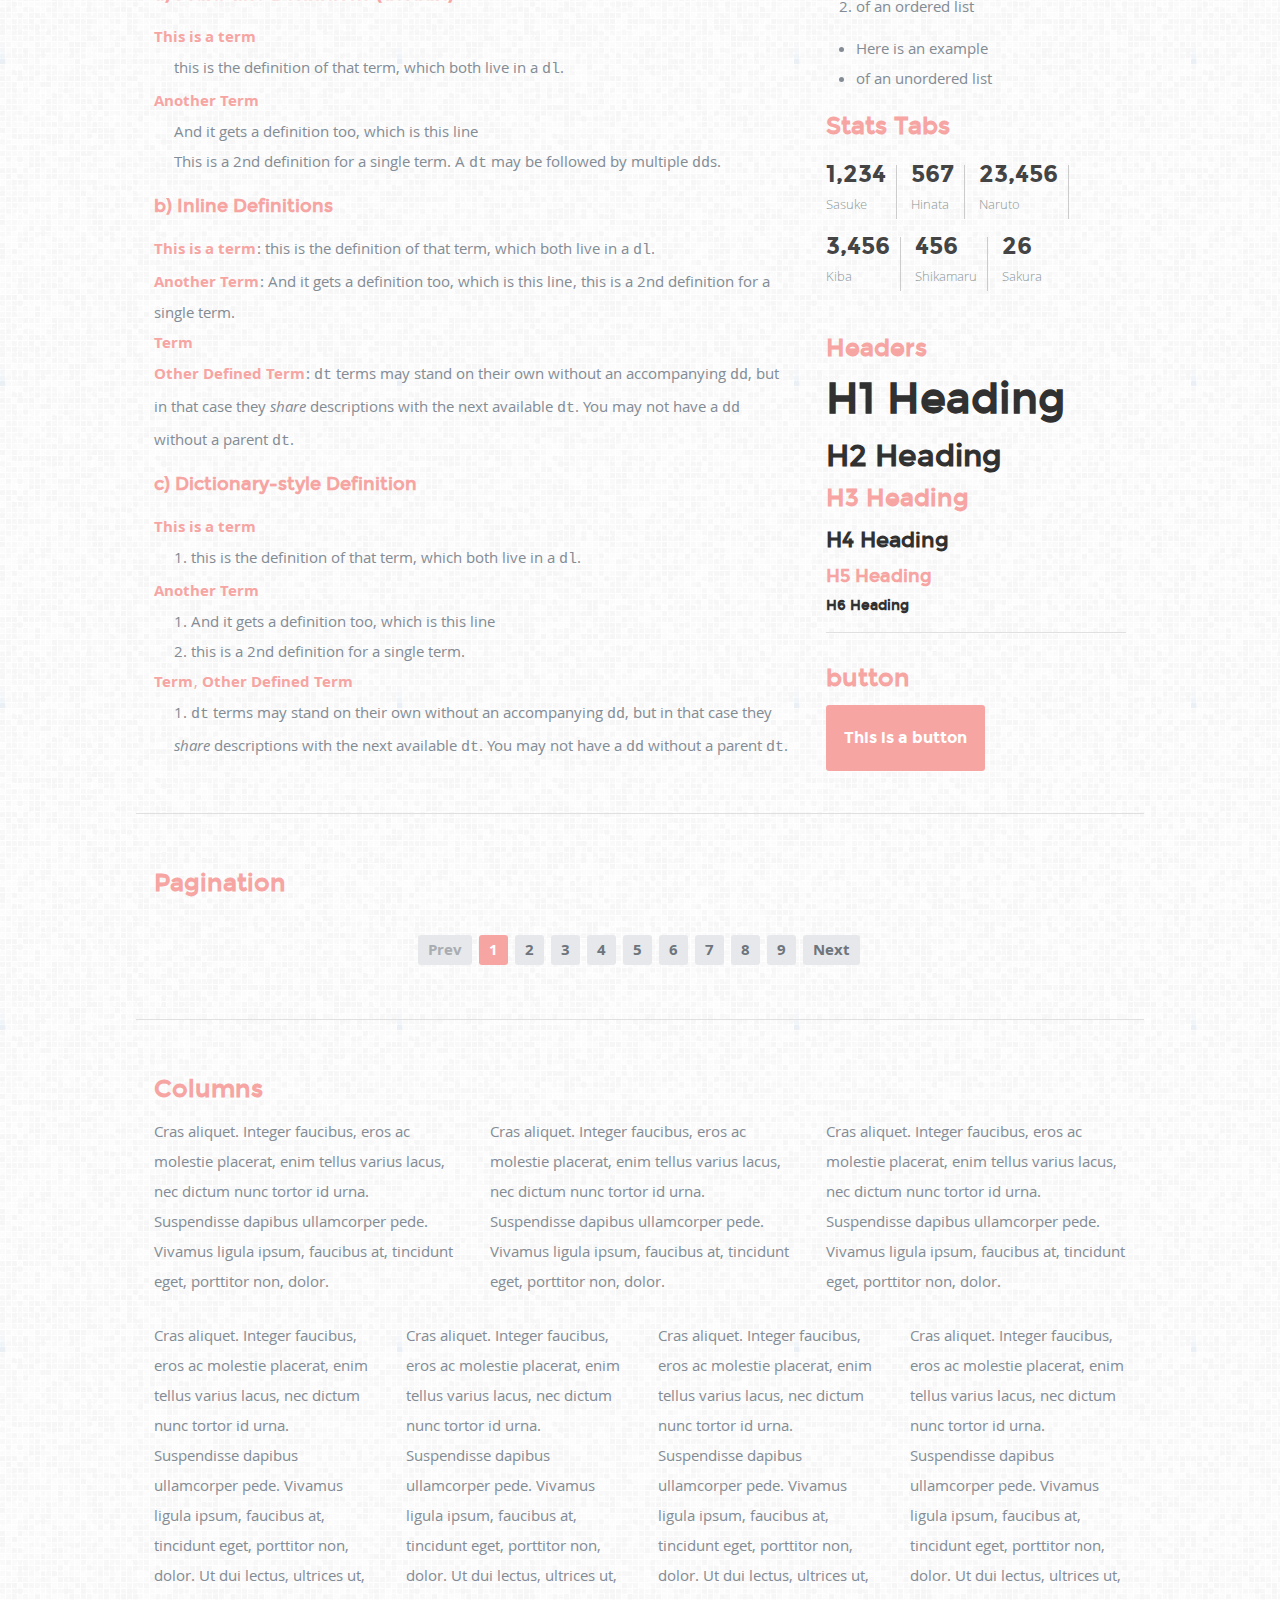
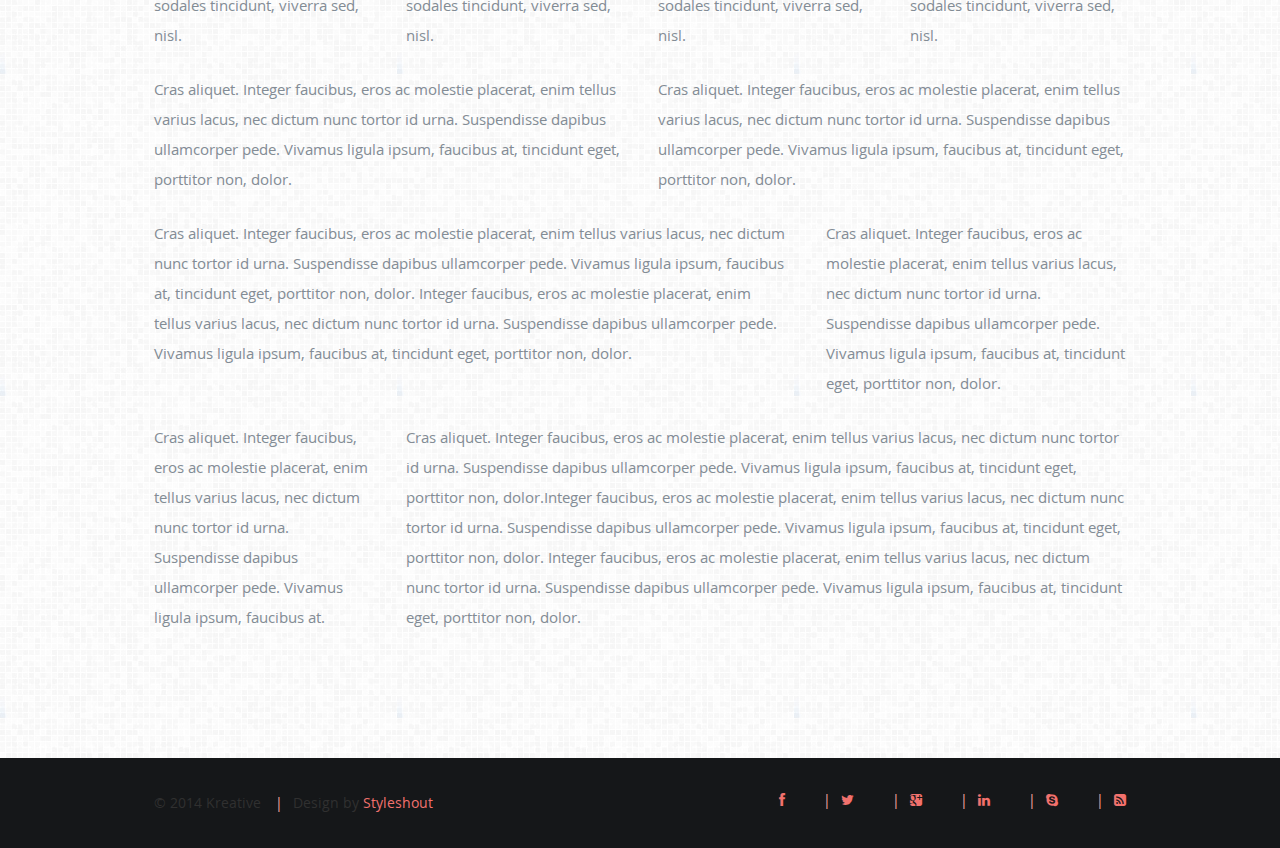
<file: demo.html>
<!DOCTYPE html>
<!--[if lt IE 8 ]><html class="ie ie7" lang="en"> <![endif]-->
<!--[if IE 8 ]><html class="ie ie8" lang="en"> <![endif]-->
<!--[if (gte IE 8)|!(IE)]><!--><html lang="en"> <!--<![endif]-->
<head>


   <!--- Basic Page Needs
   ================================================== -->
	<meta charset="utf-8">
	<title>Kreative Style Demo</title>
	<meta name="description" content="">
	<meta name="author" content="">

   <!-- Mobile Specific Metas
  ================================================== -->
	<meta name="viewport" content="width=device-width, initial-scale=1, maximum-scale=1">

	<!-- CSS
   ================================================== -->
   <link rel="stylesheet" href="css/base.css">
   <link rel="stylesheet" href="css/layout.css">

   <style type="text/css">

      .container {
         background: #fff url(images/patterns/grey.png);
         padding: 90px 0 102px 0;
      }
      .section-head h2 { font: 30px/42px montserrat-bold, sans-serif; }
      .desc { font: 14px/24px opensans-regular, sans-serif; }

   </style>

	<!--[if lt IE 9]>
		<script src="http://html5shim.googlecode.com/svn/trunk/html5.js"></script>
	<![endif]-->

   <!-- Favicons
	================================================== -->
	<link rel="shortcut icon" href="favicon.ico">


</head>

<body>

   <!-- Header
   ================================================== -->
   <header id="top" class="static" >

      <div class="row">

         <div class="col full">

            <div class="logo">
               <a href="index.html"><img alt="" src="images/logo.png"></a>
            </div>

            <nav id="nav-wrap">

               <a class="mobile-btn" href="#nav-wrap" title="Show navigation">Show navigation</a>
	            <a class="mobile-btn" href="#" title="Hide navigation">Hide navigation</a>

               <ul id="nav" class="nav">
	               <li><a href="index.html">Site</a></li>
	               <li class="active"><a href="#">Demo</a></li>
               </ul>

            </nav>

         </div>

      </div>

   </header> <!-- Header End -->


   <!-- Container
   ================================================== -->
   <section class="container">

      <div class="row section-head add-bottom">
         <div class="col full">

            <h2>Style Demo</h2>
            <p class="desc">These are some of the styles available.</p>

            <p class="lead">At vero eos et accusamus et iusto odio dignissimos ducimus qui blanditiis praesentium voluptatum
            deleniti atque corrupti quos dolores et quas molestias excepturi sint occaecati cupiditate.
            At vero eos et accusamus et iusto odio dignissimos ducimus qui blanditiis praesentium.
            </p>

            <hr />

         </div>
      </div>

      <div class="row add-bottom">

         <div class="col half  add-bottom">

            <h3>Paragraph and Image</h3>

            <p><a href="#"><img width="120" height="120" class="pull-left" alt="sample-image" src="images/sample-image-120x120.jpg"></a>
			   Lorem ipsum dolor sit amet, consectetuer adipiscing elit. Donec libero. Suspendisse bibendum.
			   Cras id urna. Morbi tincidunt, orci ac convallis aliquam, lectus turpis varius lorem, eu
			   posuere nunc justo tempus leo. Donec mattis, purus nec placerat bibendum, dui pede condimentum
			   odio, ac blandit ante orci ut diam. Cras fringilla magna. Phasellus suscipit, leo a pharetra
			   condimentum, lorem tellus eleifend magna, eget fringilla velit magna id neque.
			   posuere nunc justo tempus leo. </p>

            <p>A <a href="#">link</a>,
			   <abbr title="this really isn't a very good description">abbrebation</abbr>,
			   <strong>strong text</strong>,
            <em>em text</em>,
			   <del>deleted text</del>, and
            <mark>this is a mark text.</mark>
        	   </p>

         </div>

         <div class="col half  add-bottom">

            <h3>Drop Caps</h3>

            <p class="drop-cap">Far far away, behind the word mountains, far from the countries Vokalia and Consonantia,
            there live the blind texts. Separated they live in Bookmarksgrove right at the coast of the
            Semantics, a large language ocean. A small river named Duden flows by their place and supplies
            it with the necessary regelialia. Morbi tincidunt, orci ac convallis aliquam, lectus turpis varius lorem, eu
			   posuere nunc justo tempus leo. Donec mattis, purus nec placerat bibendum, dui pede condimentum
			   odio, ac blandit ante orci ut diam. Cras fringilla magna. Phasellus suscipit, leo a pharetra
			   condimentum, lorem tellus eleifend magna, eget fringilla velit magna id neque.
			   </p>

            <h3>Small Print</h3>

            <p>Buy one widget, get one free!
				   <small>(While supplies last. Offer expires on the vernal equinox. Not valid in Ohio.)</small>
			   </p>

         </div>

         <hr />

      </div>


      <div class="row add-bottom">

         <div class="col half add-bottom">

            <h3>Pull Quotes</h3>

            <aside class="pull-quote">
			      <blockquote>
					   <p>It is a paradisematic country, in which roasted parts of
                  sentences fly into your mouth. Even the all-powerful Pointing has no control about the blind
                  texts it is an almost unorthographic life One day however a small line of blind text by the name
                  of Lorem Ipsum decided to leave for the far World of Grammar.</p>
				   </blockquote>
			   </aside>

         </div>

         <div class="col half add-bottom">

            <h3>Block Quotes</h3>

            <blockquote cite="http://where-i-got-my-info-from.com">
			      <p>Your work is going to fill a large part of your life, and the only way to be truly satisfied is
               to do what you believe is great work. And the only way to do great work is to love what you do.
               If you haven't found it yet, keep looking. Don't settle. As with all matters of the heart, you'll know when you find it.
               </p>
				   <cite>
					   <a href="#">Steve Jobs</a>
				   </cite>
			   </blockquote>

            <blockquote>
               <p>Good design is as little design as possible.</p>
               <cite>Dieter Rams</cite>
            </blockquote>

         </div>

         <hr />

      </div>

      <div class="row add-bottom">

         <div class="col two-thirds add-bottom">

            <h3 class="add-bottom">Definition Lists</h3>

            <h5>a) Multi-line Definitions (default)</h5>

            <dl>
			      <dt><b>This is a term</b></dt>
				      <dd>this is the definition of that term, which both live in a <code>dl</code>.</dd>
			      <dt><b>Another Term</b></dt>
				      <dd>And it gets a definition too, which is this line</dd>
				      <dd>This is a 2<sup>nd</sup> definition for a single term. A <code>dt</code> may be followed by multiple <code>dd</code>s.</dd>
		      </dl>

            <h5>b) Inline Definitions</h5>

            <dl class="lining">
			      <dt><b>This is a term</b></dt>
				      <dd>this is the definition of that term, which both live in a <code>dl</code>.</dd>
			      <dt><b>Another Term</b></dt>
				      <dd class="micro">And it gets a definition too, which is this line</dd>
				      <dd class="micro"> this is a 2<sup>nd</sup> definition for a single term.</dd>
			      <dt><b>Term</b></dt>
			      <dt><b>Other Defined Term</b></dt>
				      <dd><code>dt</code> terms may stand on their own without an accompanying <code>dd</code>, but in that case they <em>share</em> descriptions with the next available <code>dt</code>. You may not have a <code>dd</code> without a parent <code>dt</code>.</dd>
		      </dl>

            <h5>c) Dictionary-style Definition</h5>

            <dl class="dictionary-style">
				   <dt><b>This is a term</b></dt>
					   <dd>this is the definition of that term, which both live in a <code>dl</code>.</dd>
					<dt><b>Another Term</b></dt>
					   <dd>And it gets a definition too, which is this line</dd>
					   <dd> this is a 2<sup>nd</sup> definition for a single term.</dd>
					<dt><b>Term</b></dt>
					<dt><b>Other Defined Term</b></dt>
					   <dd><code>dt</code> terms may stand on their own without an accompanying <code>dd</code>, but in that case they <em>share</em> descriptions with the next available <code>dt</code>. You may not have a <code>dd</code> without a parent <code>dt</code>.</dd>
				</dl>

         </div>

         <div class="col one-third add-bottom">

            <h3>Example Lists</h3>

            <ol>
				   <li>Here is an example</li>
				   <li>of an ordered list</li>
			   </ol>

            <ul class="disc">
				   <li>Here is an example</li>
				   <li>of an unordered list</li>
			   </ul>


            <h3>Stats Tabs</h3>

            <ul class="stats-tabs">
			      <li><a href="#">1,234 <b>Sasuke</b></a></li>
			      <li><a href="#">567 <b>Hinata</b></a></li>
			      <li><a href="#">23,456 <b>Naruto</b></a></li>
			      <li><a href="#">3,456 <b>Kiba</b></a></li>
			      <li><a href="#">456 <b>Shikamaru</b></a></li>
			      <li><a href="#">26 <b>Sakura</b></a></li>
		      </ul>

            <h3>Headers</h3>

            <h1>H1 Heading</h1>
            <h2>H2 Heading</h2>
            <h3>H3 Heading</h3>
            <h4>H4 Heading</h4>
            <h5>H5 Heading</h5>
            <h6>H6 Heading</h6>

            <hr>

            <h3>button</h3>

            <a class="button" href="#">This is a button</a>

         </div>

         <hr />

      </div>

      <div class="row add-bottom">

         <div class="col full add-bottom">

            <h3>Pagination</h3>

            <nav class="pagination add-bottom">

               <span class="page-numbers prev inactive">Prev</span>
				   <span class="page-numbers current">1</span>
				   <a href="#" class="page-numbers">2</a>
               <a href="#" class="page-numbers">3</a>
               <a href="#" class="page-numbers">4</a>
               <a href="#" class="page-numbers">5</a>
               <a href="#" class="page-numbers">6</a>
               <a href="#" class="page-numbers">7</a>
               <a href="#" class="page-numbers">8</a>
               <a href="#" class="page-numbers">9</a>
				   <a href="#" class="page-numbers next">Next</a>

		      </nav>

         </div>

         <hr />

      </div>

      <!--

      <div class="row add-bottom">

         <div class="col full  add-bottom">

            <h3>Form Styles</h3>

            <form>
               <fieldset>

					   <label for="regularInput">Regular Input</label>
						<input type="text" id="regularInput">

                  <label for="regularTextarea">Regular Textarea</label>
						<textarea id="regularTextarea"></textarea>

                  <label for="selectList">Select List</label>
						<select id="selectList">
						   <option value="Option 1">Option 1</option>
							<option value="Option 2">Option 2</option>
							<option value="Option 3">Option 3</option>
							<option value="Option 4">Option 4</option>
						</select>

                  <fieldset>
						   <legend>Checkboxes</legend>

                     <label for="regularCheckbox">
							   <input type="checkbox" value="checkbox 1" id="regularCheckbox">
								<span>Regular Checkbox</span>
							</label>

                     <label for="secondRegularCheckbox">
							   <input type="checkbox" value="checkbox 2" id="secondRegularCheckbox">
								<span>Regular Checkbox</span>
							</label>
						</fieldset>

						<fieldset>
						   <legend>Radio Buttons</legend>

                     <label for="regularRadio">
							   <input type="radio" value="radio 1" id="regularRadio" name="radios">
								<span>Regular Radio</span>
							</label>

                     <label for="secondRegularRadio">
								<input type="radio" value="radio 2" id="secondRegularRadio" name="radios">
								<span>Regular Radio</span>
							</label>

						</fieldset>

						<button type="submit">Submit Form</button>

               </fieldset>
				</form>

         </div>

         <hr />

      </div>

      -->


      <div class="row">

         <div class="col full">
            <h3 class="half-bottom">Columns</h3>
         </div>

      </div>

      <!--<h4>1/3 Columns</h4>  -->

      <div class="row">

         <div class="col one-third">
		      <p>Cras aliquet. Integer faucibus, eros ac molestie placerat, enim tellus varius lacus,
             nec dictum nunc tortor id urna. Suspendisse dapibus ullamcorper pede. Vivamus ligula ipsum,
             faucibus at, tincidunt eget, porttitor non, dolor. </p>
	      </div>

         <div class="col one-third">
		      <p>Cras aliquet. Integer faucibus, eros ac molestie placerat, enim tellus varius lacus,
            nec dictum nunc tortor id urna. Suspendisse dapibus ullamcorper pede. Vivamus ligula ipsum,
            faucibus at, tincidunt eget, porttitor non, dolor. </p>
	      </div>

         <div class="col one-third">
		      <p>Cras aliquet. Integer faucibus, eros ac molestie placerat, enim tellus varius lacus,
            nec dictum nunc tortor id urna. Suspendisse dapibus ullamcorper pede. Vivamus ligula ipsum,
            faucibus at, tincidunt eget, porttitor non, dolor. </p>
	      </div>

      </div>

      <!--<h4>1/4 Columns</h4>  -->

      <div class="row">

         <div class="col one-fourth">
		      <p>Cras aliquet. Integer faucibus, eros ac molestie placerat, enim tellus varius lacus,
            nec dictum nunc tortor id urna. Suspendisse dapibus ullamcorper pede. Vivamus ligula ipsum,
            faucibus at, tincidunt eget, porttitor non, dolor. Ut dui lectus, ultrices ut, sodales tincidunt,
            viverra sed, nisl. </p>
	      </div>

         <div class="col one-fourth">
		      <p>Cras aliquet. Integer faucibus, eros ac molestie placerat, enim tellus varius lacus,
            nec dictum nunc tortor id urna. Suspendisse dapibus ullamcorper pede. Vivamus ligula ipsum,
            faucibus at, tincidunt eget, porttitor non, dolor. Ut dui lectus, ultrices ut, sodales tincidunt,
            viverra sed, nisl. </p>
	      </div>

         <div class="col one-fourth">
		      <p>Cras aliquet. Integer faucibus, eros ac molestie placerat, enim tellus varius lacus,
             nec dictum nunc tortor id urna. Suspendisse dapibus ullamcorper pede. Vivamus ligula ipsum,
             faucibus at, tincidunt eget, porttitor non, dolor. Ut dui lectus, ultrices ut, sodales tincidunt,
             viverra sed, nisl. </p>
	      </div>

         <div class="col one-fourth">
		      <p>Cras aliquet. Integer faucibus, eros ac molestie placerat, enim tellus varius lacus,
            nec dictum nunc tortor id urna. Suspendisse dapibus ullamcorper pede. Vivamus ligula ipsum,
            faucibus at, tincidunt eget, porttitor non, dolor. Ut dui lectus, ultrices ut, sodales tincidunt,
            viverra sed, nisl. </p>
	      </div>

      </div>

      <!--<h4>1/2 Columns</h4>  -->

      <div class="row">

         <div class="col half">
		      <p>Cras aliquet. Integer faucibus, eros ac molestie placerat, enim tellus varius lacus,
            nec dictum nunc tortor id urna. Suspendisse dapibus ullamcorper pede. Vivamus ligula ipsum,
            faucibus at, tincidunt eget, porttitor non, dolor. </p>
	      </div>

         <div class="col half">
		      <p>Cras aliquet. Integer faucibus, eros ac molestie placerat, enim tellus varius lacus,
            nec dictum nunc tortor id urna. Suspendisse dapibus ullamcorper pede. Vivamus ligula ipsum,
            faucibus at, tincidunt eget, porttitor non, dolor. </p>
	      </div>

      </div>

      <!--<h4>2/3 Columns</h4>  -->

      <div class="row">

         <div class="col two-thirds">
		      <p>Cras aliquet. Integer faucibus, eros ac molestie placerat, enim tellus varius lacus,
            nec dictum nunc tortor id urna. Suspendisse dapibus ullamcorper pede. Vivamus ligula ipsum,
            faucibus at, tincidunt eget, porttitor non, dolor. Integer faucibus, eros ac molestie placerat, enim tellus varius lacus,
            nec dictum nunc tortor id urna. Suspendisse dapibus ullamcorper pede. Vivamus ligula ipsum,
            faucibus at, tincidunt eget, porttitor non, dolor.</p>
	      </div>

         <div class="col one-third">
		      <p>Cras aliquet. Integer faucibus, eros ac molestie placerat, enim tellus varius lacus,
            nec dictum nunc tortor id urna. Suspendisse dapibus ullamcorper pede. Vivamus ligula ipsum,
            faucibus at, tincidunt eget, porttitor non, dolor. </p>
	      </div>

      </div>

      <!--<h4>3/4 Columns</h4>  -->

      <div class="row">

         <div class="col one-fourth">
		      <p>Cras aliquet. Integer faucibus, eros ac molestie placerat, enim tellus varius lacus,
            nec dictum nunc tortor id urna. Suspendisse dapibus ullamcorper pede. Vivamus ligula ipsum,
            faucibus at. </p>
	      </div>

         <div class="col three-fourths">
		      <p>Cras aliquet. Integer faucibus, eros ac molestie placerat, enim tellus varius lacus,
            nec dictum nunc tortor id urna. Suspendisse dapibus ullamcorper pede. Vivamus ligula ipsum,
            faucibus at, tincidunt eget, porttitor non, dolor.Integer faucibus, eros ac molestie placerat, enim tellus varius lacus,
            nec dictum nunc tortor id urna. Suspendisse dapibus ullamcorper pede. Vivamus ligula ipsum,
            faucibus at, tincidunt eget, porttitor non, dolor. Integer faucibus, eros ac molestie placerat, enim tellus varius lacus,
            nec dictum nunc tortor id urna. Suspendisse dapibus ullamcorper pede. Vivamus ligula ipsum,
            faucibus at, tincidunt eget, porttitor non, dolor.</p>
	      </div>

      </div>


   </section> <!-- Container End -->

   <!-- footer
   ================================================== -->
   <footer>

      <div class="row">

         <div class="col g-7">
            <ul class="copyright">
               <li>&copy; 2014 Kreative</li>
               <li>Design by <a href="http://www.styleshout.com/" title="Styleshout">Styleshout</a></li>               
            </ul>
         </div>

         <div class="col g-5 pull-right">
            <ul class="social-links">
               <li><a href="#"><i class="icon-facebook"></i></a></li>
               <li><a href="#"><i class="icon-twitter"></i></a></li>
               <li><a href="#"><i class="icon-google-plus-sign"></i></a></li>
               <li><a href="#"><i class="icon-linkedin"></i></a></li>
               <li><a href="#"><i class="icon-skype"></i></a></li>
               <li><a href="#"><i class="icon-rss-sign"></i></a></li>
            </ul>
         </div>

      </div>

   </footer> <!-- Footer End-->

   <!-- Java Script
   ================================================== -->
   <script src="http://ajax.googleapis.com/ajax/libs/jquery/1.10.2/jquery.min.js"></script>
   <script>window.jQuery || document.write('<script src="js/jquery-1.10.2.min.js"><\/script>')</script>
   <script type="text/javascript" src="js/jquery-migrate-1.2.1.min.js"></script>

   <script src="js/smoothscrolling.js"></script>

</body>

</html>
</file>
<file: css/base.css>
/*
=====================================================================
*   Kreative v1.0 Base Stylesheet
*   url: styleshout.com
*   09-26-2013
=====================================================================

TOC:
a. Webfonts and Icon fonts
b. Reset
c. Default Styles
   1. Basic
   2. Typography
   3. Links
   4. Images
   5. Buttons
   6. Forms
d. Grid
e. Others
   1. Clearing
   2. Misc

=====================================================================  */

/* ------------------------------------------------------------------ */
/* a. Webfonts and Icon fonts
 ------------------------------------------------------------------ */

@import url("fonts.css");
@import url("font-awesome/css/font-awesome.min.css");

/* ------------------------------------------------------------------
/* b. Reset
      Adapted from:
      Normalize.css - https://github.com/necolas/normalize.css/
      HTML5 Doctor Reset - html5doctor.com/html-5-reset-stylesheet/
/* ------------------------------------------------------------------ */

html, body, div, span, object, iframe,
h1, h2, h3, h4, h5, h6, p, blockquote, pre,
abbr, address, cite, code,
del, dfn, em, img, ins, kbd, q, samp,
small, strong, sub, sup, var,
b, i,
dl, dt, dd, ol, ul, li,
fieldset, form, label, legend,
table, caption, tbody, tfoot, thead, tr, th, td,
article, aside, canvas, details, figcaption, figure,
footer, header, hgroup, menu, nav, section, summary,
time, mark, audio, video {
   margin: 0;
   padding: 0;
   border: 0;
   outline: 0;
   font-size: 100%;
   vertical-align: baseline;
   background: transparent;
}

article,aside,details,figcaption,figure,
footer,header,hgroup,menu,nav,section {
   display: block;
}

audio,
canvas,
video {
   display: inline-block;
}

audio:not([controls]) {
   display: none;
   height: 0;
}

[hidden] { display: none; }

code, kbd, pre, samp {
   font-family: monospace, serif;
   font-size: 1em;
}

pre {
   white-space: pre;
   white-space: pre-wrap;
   word-wrap: break-word;
}

blockquote, q { quotes: &#8220 &#8220; }

blockquote:before, blockquote:after,
q:before, q:after {
   content: '';
   content: none;
}

ins {
   background-color: #ff9;
   color: #000;
   text-decoration: none;
}

mark {
   background-color: #A7F4F6;
   color: #555;
}

del { text-decoration: line-through; }

abbr[title], dfn[title] {
   border-bottom: 1px dotted;
   cursor: help;
}

table {
   border-collapse: collapse;
   border-spacing: 0;
}


/* ------------------------------------------------------------------ */
/* c. Default Styles
      Adapted from:
      Skeleton CSS Framework - http://www.getskeleton.com/
      Typeplate Typographic Starter Kit - http://typeplate.com/
/* ------------------------------------------------------------------ */

/*  1. Basic  ------------------------------------------------------- */

*,
*:before,
*:after {
   -moz-box-sizing: border-box;
   -webkit-box-sizing: border-box;
   box-sizing: border-box;
}

body {
   background: #151719; /*url(../images/bg.png);*/
	font: 15px/30px opensans-regular, sans-serif;
	color: #838C95;
   -webkit-font-smoothing: antialiased; /* Fix for webkit rendering */
	-webkit-text-size-adjust: 100%;
}

/*  2. Typography
       Vertical rhythm with leading derived from 6
--------------------------------------------------------------------- */

h1, h2, h3, h4, h5, h6 {
   color: #313131;
	font-family: montserrat-regular, sans-serif;
}
h1 a, h2 a, h3 a, h4 a, h5 a, h6 a { font-weight: inherit; }
h1 { font-size: 42px; line-height: 48px; margin-bottom: 12px;}
h2 { font-size: 30px; line-height: 42px; margin-bottom: 6px; }
h3 { font-size: 24px; line-height: 30px; margin-bottom: 12px; }
h4 { font-size: 21px; line-height: 30px; margin-bottom: 6px; }
h5 { font-size: 18px; line-height: 30px; }
h6 { font-size: 14px; line-height: 30px; }
.subheader { }

p { margin: 0 0 24px 0; }
p img { margin: 0; }
p.lead { font: 20px/36px opensans-light, sans-serif; }

/* for 'em' and 'strong' tags, font-size and line-height should be same with
the body tag due to rendering problems on some browsers*/
em { font: 15px/30px opensans-italic, sans-serif; }
strong, b { font: 15px/30px opensans-bold, sans-serif; }
small { font-size: 11px; line-height: inherit; }

/*	Blockquotes */
blockquote {
   margin: 30px 0px;
   padding-left: 40px;
   position: relative;
}
blockquote:before {
   content: "\201C";
   opacity: 0.45;
   font-size: 80px;
   line-height: 0px;
   margin: 0;
   font-family: arial, sans-serif;

   position: absolute;
   top:  30px;
	left: 0;
}
blockquote p {
   font-family: georgia, serif;
   font-style: italic;
   padding: 0;
   font-size: 18px;
   line-height: 30px;
}
blockquote cite {
   display: block;
   font-size: 12px;
   font-style: normal;
   line-height: 18px;
}
blockquote cite:before { content: "\2014 \0020"; }
blockquote cite a,
blockquote cite a:visited { color: #8B9798; border: none }

/* ---------------------------------------------------------------------
/*  Pull Quotes Markup
/*
    <aside class="pull-quote">
		<blockquote>
			<p></p>
		</blockquote>
	 </aside>
/*
/* --------------------------------------------------------------------- */
.pull-quote {
   position: relative;
	padding: 18px 30px 18px 0px;
}
.pull-quote:before,
.pull-quote:after {
	height: 1em;
	opacity: 0.45;
	position: absolute;
	font-size: 80px;
   font-family: Arial, Sans-Serif;
}
.pull-quote:before {
	content: "\201C";
	top:  33px;
	left: 0;
}
.pull-quote:after {
	content: '\201D';
	bottom: -33px;
	right: 0;
}
.pull-quote blockquote {
   margin: 0;
}
.pull-quote blockquote:before {
   content: none;
}

/* Abbreviations */
abbr {
   font-family: opensans-bold, sans-serif;
	font-variant: small-caps;
	text-transform: lowercase;
   letter-spacing: .5px;
	color: gray;
}
abbr:hover { cursor: help; }

/* drop cap */
.drop-cap:first-letter {
	float: left;
	margin: 0;
	padding: 14px 6px 0 0;
	font-size: 84px;
	font-family: /* Copperplate */ montserrat-bold, sans-serif;
   line-height: 60px;
	text-indent: 0;
	background: transparent;
	color: inherit;
}

hr { border: solid #E0E0E0; border-width: 1px 0 0; clear: both; margin: 11px 0 30px; height: 0; }


/*  3. Links  ------------------------------------------------------- */

a, a:visited {
text-decoration: none;
outline: 0;
color:#f6a5a3;

-webkit-transition:color .3s ease-in-out;
-moz-transition:color .3s ease-in-out;
-o-transition:color .3s ease-in-out;
transition:color .3s ease-in-out;

}

a:hover, a:focus { color:#333; }
p a, p a:visited { line-height: inherit; }


/*  4. List  --------------------------------------------------------- */

ul, ol { margin-bottom: 24px; margin-top: 12px; }
ul { list-style: none outside; }
ol { list-style: decimal; }
ol, ul.square, ul.circle, ul.disc { margin-left: 30px; }
ul.square { list-style: square outside; }
ul.circle { list-style: circle outside; }
ul.disc { list-style: disc outside; }
ul ul, ul ol,
ol ol, ol ul { margin: 6px 0 6px 30px; }
ul ul li, ul ol li,
ol ol li, ol ul li { margin-bottom: 6px; }
li { line-height: 18px; margin-bottom: 12px; }
ul.large li { }
li p { }

/* ---------------------------------------------------------------------
/*  Stats Tab Markup

    <ul class="stats-tabs">
		<li><a href="#">[value]<b>[name]</b></a></li>
	 </ul>

    Extend this object into your markup.
/*
/* --------------------------------------------------------------------- */
.stats-tabs {
   padding: 0;
   margin: 24px 0;
}
.stats-tabs li {
	display: inline-block;
	margin: 0 10px 18px 0;
	padding: 0 10px 0 0;
	border-right: 1px solid #ccc;
}
.stats-tabs li:last-child {
	margin: 0;
	padding: 0;
	border: none;
}
.stats-tabs li a {
	display: inline-block;
	font-size: 24px;
	font-family: montserrat-bold, sans-serif;
   border: none;
   color: #444;
}
.stats-tabs li a:hover {
   color:#f6a5a3;
}
.stats-tabs li a b {
	display: block;
	margin: 6px 0 0 0;
	font-size: 13px;
	font-family: opensans-light, sans-serif;
   color: #8B9798;
}

/* definition list */
dl { margin: 12px 0; }
dt { margin: 0; color:#f6a5a3; }
dd { margin: 0 0 0 20px; }

/* Lining Definition Style Markup */
.lining dt,
.lining dd {
	display: inline;
	margin: 0;
}
.lining dt + dt:before,
.lining dd + dt:before {
	content: "\A";
	white-space: pre;
}
.lining dd + dd:before {
	content: ", ";
}
.lining dd:before {
	content: ": ";
	margin-left: -0.2em;
}

/* Dictionary Definition Style Markup */
.dictionary-style dt {
	display: inline;
	counter-reset: definitions;
}
.dictionary-style dt + dt:before {
	content: ", ";
	margin-left: -0.2em;
}
.dictionary-style dd {
	display: block;
	counter-increment: definitions;
}
.dictionary-style dd:before {
	content: counter(definitions, decimal) ". ";
}

/* Pagination */
.pagination {
	margin: 36px auto;
   text-align: center;
}
.pagination ul li {
   display: inline-block;
   margin: 0;
   padding: 0;
}
.pagination .page-numbers {
   font: 15px/18px opensans-bold, sans-serif;
   display: inline-block;
	padding: 6px 10px;
   margin-right: 3px;
   margin-bottom: 6px;
	color: #6E757C;
	background-color: #E6E8EB;

	-webkit-transition: all 200ms ease-in-out;
	-moz-transition: all 200ms ease-in-out;
	-o-transition: all 200ms ease-in-out;
	-ms-transition: all 200ms ease-in-out;
	transition: all 200ms ease-in-out;

   -moz-border-radius: 3px;
   -webkit-border-radius: 3px;
   -khtml-border-radius: 3px;
	border-radius: 3px;
}
.pagination .page-numbers:hover {
   background: #838A91;
   color: #fff;
}
.pagination .current,
.pagination .current:hover {
	background-color: #f6a5a3;
   color: #fff;
}
.pagination .inactive,
.pagination .inactive:hover {
   background-color: #E6E8EB;
	color: #A9ADB2;
}
.pagination .prev, .pagination .next {}

/*  5. Images  --------------------------------------------------------- */

img {
   max-width: 100%;
   height: auto;
}

img.pull-right { margin: 12px 0px 0px 18px; }
img.pull-left { margin: 12px 18px 0px 0px; }

/*  6. Buttons  --------------------------------------------------------- */

.button,
.button:visited,
button,
input[type="submit"],
input[type="reset"],
input[type="button"] {
   font: 16px/30px montserrat-bold, sans-serif;
   background: #f6a5a3;
   display: inline-block;
	text-decoration: none;
   letter-spacing: 0;
   color: #fff;
	padding: 18px 18px;
	margin-bottom: 18px;
   border: none;
   cursor: pointer;
   height: auto;

    -webkit-transition: all .2s ease-in-out;
	-moz-transition: all .2s ease-in-out;
	-o-transition: all .2s ease-in-out;
	-ms-transition: all .2s ease-in-out;
	transition: all .2s ease-in-out;

   -moz-border-radius: 3px;
   -webkit-border-radius: 3px;
   -khtml-border-radius: 3px;
   border-radius: 3px;
}

.button:hover,
button:hover,
input[type="submit"]:hover,
input[type="reset"]:hover,
input[type="button"]:hover {
   background: #3d4145;
   color: #fff;
}

.button:active,
button:active,
input[type="submit"]:active,
input[type="reset"]:active,
input[type="button"]:active {
   background: #3d4145;
   color: #fff;
}

.button.full-width,
button.full-width,
input[type="submit"].full-width,
input[type="reset"].full-width,
input[type="button"].full-width {
	width: 100%;
	padding-left: 0 !important;
	padding-right: 0 !important;
	text-align: center;
}

/* Fix for odd Mozilla border & padding issues */
button::-moz-focus-inner,
input::-moz-focus-inner {
    border: 0;
    padding: 0;
}


/*  7. Forms  --------------------------------------------------------- */

form { margin-bottom: 24px; }
fieldset { margin-bottom: 24px; }

input[type="text"],
input[type="password"],
input[type="email"],
textarea,
select {
  	display: block;
   padding: 18px 18px;
   margin: 0 0 24px 0;
   border: 0;
   outline: none;
   vertical-align: middle;
   min-width: 250px;
	max-width: 100%;
   font-size: 15px;
   line-height: 24px;
	color: #738182;
	background: #CFD4D8;
}

/* select { padding: 0;
   width: 220px;
   } */

input[type="text"]:focus,
input[type="password"]:focus,
input[type="email"]:focus,
textarea:focus {
   color: #fff;
	background-color: #3d4145;
}

textarea { min-height: 180px; }

label,
legend {
   font: 14px/24px opensans-bold, sans-serif;
	margin: 12px 0;
   color: #3d4145;
   display: block;
}

input[type="checkbox"],
input[type="radio"] {
   font-size: 15px;
   color: #737373;
}

input[type="checkbox"] { display: inline; }

label span,
legend span {
	color: #8B9798;
   font: 14px/24px opensans-regular, sans-serif;
}

/* ------------------------------------------------------------------ */
/* d. Grid

   A simple, lightweight responsive grid.
   columns = 48px, gutter = 36px.
/* ------------------------------------------------------------------ */

/* desktop
--------------------------------------------------------------- */

.row {
   width: 96%;
   max-width: 1008px;
   margin: 0 auto;

   -moz-box-sizing: border-box;
   -webkit-box-sizing: border-box;
   box-sizing: border-box;
}
.narrow .row { max-width: 976px; }
/* fixed width for IE8 */
.ie .row { width: 1008px ; }

.row .row { width: auto; max-width: 100% }

.col {
   position: relative;
   padding: 0 18px;
   float: left;
}

/* row clearing */
.row:before,
.row:after {
    content: " ";
    display: table;
}
.row:after {
    clear: both;
}
/* For IE 6/7 (trigger hasLayout) */
.row { *zoom: 1; }


/* removed gutters */
.row.collapsed .col,
col.collapsed { padding: 0; }

/* removed nested columns paddings */
.col .col:first-child { padding-left: 0; }
.col .col:last-child { padding-right: 0; }
/* If you'll be using IE8, use class ".last" in nested comlumns.
   ":last-child" is not supported in IE8 */
.ie .row .row .last { padding-right: 0; }

/* column widths */
.row .one-twelfth,     .row .g-1     { width: 8.33333%; }
.row .one-sixth,       .row .g-2     { width: 16.66667%; }
.row .one-fourth,      .row .g-3     { width: 25%; }
.row .one-third,       .row .g-4     { width: 33.33333%; }
.row .five-twelfths,   .row .g-5     { width: 41.66667%; }
.row .half,            .row .g-6     { width: 50%; }
.row .seven-twelfths,  .row .g-7     { width: 58.33333%; }
.row .two-thirds,      .row .g-8     { width: 66.66667%; }
.row .three-fourths,   .row .g-9     { width: 75%; }
.row .five-sixths,     .row .g-10    { width: 83.33333%; }
.row .eleven-twelfths, .row .g-11    { width: 91.66667%; }
.row .full,            .row .g-12    { width: 100%; }

/* Offsets */
.row .offset-1    { margin-left: 8.33333%; }
.row .offset-2    { margin-left: 16.66667%; }
.row .offset-3    { margin-left: 25%; }
.row .offset-4    { margin-left: 33.33333%; }
.row .offset-5    { margin-left: 41.66667%; }
.row .offset-6    { margin-left: 50%; }
.row .offset-7    { margin-left: 58.33333%; }
.row .offset-8    { margin-left: 66.66667%; }
.row .offset-9    { margin-left: 75%; }
.row .offset-10   { margin-left: 83.33333%; }
.row .offset-11   { margin-left: 91.66667%; }


/* smaller screens
--------------------------------------------------------------- */
@media only screen and (max-width: 800px) {

   /*.col { padding: 0 15px; } */

}

/* mobile wide
--------------------------------------------------------------- */
@media only screen and (max-width: 767px) {

   .row {
	   width: 460px;
	   margin: 0 auto;
      padding: 0;
	}
   .col {
	   width: 100% !important;
	   float: none;
	   margin-left: 0;
	   margin-right: 0;
      padding: 0 20px;
    }
    /* for nested columns */
   .col .row { width: 100%; }
   .col .row .col { padding: 0; }

   /* Offsets */
   .row .offset-1    { margin-left: 0%; }
   .row .offset-2    { margin-left: 0%; }
   .row .offset-3    { margin-left: 0%; }
   .row .offset-4    { margin-left: 0%; }
   .row .offset-5    { margin-left: 0%; }
   .row .offset-6    { margin-left: 0%; }
   .row .offset-7    { margin-left: 0%; }
   .row .offset-8    { margin-left: 0%; }
   .row .offset-9    { margin-left: 0%; }
   .row .offset-10   { margin-left: 0%; }
   .row .offset-11   { margin-left: 0%; }
}

/* mobile narrow
--------------------------------------------------------------- */
@media only screen and (max-width: 460px) {

   .row { width: 100%; }

}

/* larger screens
--------------------------------------------------------------- */
@media screen and (min-width: 1200px) {

   .wide .row { max-width: 1180px; }
   .wide .col { padding: 0 20px; }

}


/* ------------------------------------------------------------------ */
/* e. Others
/* ------------------------------------------------------------------ */

/*  1. Clearing
    (http://nicolasgallagher.com/micro-clearfix-hack/
--------------------------------------------------------------------- */

.cf:before,
.cf:after {
    content: " ";
    display: table;
}
.cf:after {
    clear: both;
}

/* For IE 6/7 (trigger hasLayout) */
.cf { *zoom: 1; }

/*  2. Misc -------------------------------------------------------- */

.remove-bottom { margin-bottom: 0 !important; }
.half-bottom { margin-bottom: 12px !important; }
.add-bottom { margin-bottom: 24px !important; }
.no-border { border: none; }

.align-center { text-align: center; }
.align-left   { text-align: left; }
.align-right  { text-align: right; }
.pull-left    { float: left; }
.pull-right   { float: right; }
</file>
<file: css/layout.css>
/*
=====================================================================
*   Kreative v1.0.1 Layout Stylesheet
*   url: styleshout.com
*   03-05-2014
=====================================================================

   TOC:
   a. Common Styles
   b. Header Styles
   c. Intro Section
   d. Services
   e. Postfolio
   f. Journal
   g. About
   h. Call-to-Action
   i. Map
   j. Contact
   k. Blog Post
   l. Blog Entries
   m. Footer Styles
   n. Media Queries

===================================================================== */


/* ================================================================== */

/* a. Common Styles

/* ================================================================== */

.section-head h2 { font: 30px/42px montserrat-bold, sans-serif; }
.desc { font: 14px/24px opensans-regular, sans-serif; }
.intro { font: 20px/36px opensans-light, sans-serif; }

/* Left clearing for flexible columns - columns that changes width in
different screen sizes. Makes columns with different heights align
properly.
--------------------------------------------------------------------- */
.first { clear: left; }   /* first column in default screen */
.m-first { clear: none; } /* first column in medium size screens */

/* Flex Slider
/* ------------------------------------------------------------------ */

/* Reset */
.flexslider a:active,
.flexslider a:focus  { outline: none; }
.slides, .flex-control-nav,
.flex-direction-nav { margin: 0; padding: 0; list-style: none; }
.slides li { margin: 0; }

/* Necessary Styles */
.flexslider {
   position: relative;
   zoom: 1;
   margin: 0;
   padding: 0;
}
.flexslider .slides { zoom: 1; }
.flexslider .slides > li { position: relative; }

/* Hide the slides before the JS is loaded. Avoids image jumping */
.flexslider .slides > li { display: none; -webkit-backface-visibility: hidden; }
/* Suggested container for slide animation setups. Can replace this with your own */
.flex-container { zoom: 1; position: relative; }

/* Clearfix for .slides */
.slides:before,
.slides:after {
    content: " ";
    display: table;
}
.slides:after {
    clear: both;
}

/* ================================================================== */

/* b. Header Styles

/* ================================================================== */

header {
   height: 54px;
   width: 100%;
   z-index: 99999;
   background: url(../images/k-opacity-70.png);

   position: fixed;
   top: 0;
   left: 0;
}
header.static {
   background: #232629;
   position: static;
}

/* header logo */
header .logo {
   position: relative;
   height: 54px;
   width: 180px;
   float: left;
}
header .logo a {
   display: block;
   padding: 0;
   margin: 0;
   height: 18px;
   width: 91px;
   line-height: 18px;

   position: absolute;
   left: 12px;
   top: 16px;
}

/* primary navigation
--------------------------------------------------------------------- */
#nav-wrap ul, #nav-wrap li, #nav-wrap a {
	margin: 0;
	padding: 0;
	border: none;
	outline: none;
}

/* nav-wrap */
#nav-wrap {
	position: relative;
   font: 13px opensans-regular, sans-serif;
   float: right;
}

/* hide toggle button */
#nav-wrap > a { display: none; }

ul#nav {
   min-height: 54px;
   width: auto;

   /* left align the menu */
   text-align: left;
}
ul#nav li {
	position: relative;
	list-style: none;
   height: 54px;

   display: inline-block;
}
ul#nav > li.active a {
   background: #f6a5a3;
   color: #fff !important;
}

/* Links */
ul#nav li a {
   display: block;
   padding: 0 14px;
   line-height: 54px;
	text-decoration: none;
   text-align: left;
   color: #fff;

	-webkit-transition: color .2s ease-in-out;
	-moz-transition: color .2s ease-in-out;
	-o-transition: color .2s ease-in-out;
	-ms-transition: color .2s ease-in-out;
	transition: color .2s ease-in-out;
}

ul#nav li a:active { background-color: transparent !important; }
ul#nav li:hover > a,
ul#nav li.active a { color: #f6a5a3; }



/* ================================================================== */

/* c. Intro Section

/* ================================================================== */

#intro {
   background: #111 url(../images/intro-bg.jpg) no-repeat center;
   overflow: hidden;
}

/* FlexSlider Intro Slider Styles */
.slides {
   max-height: 660px;
   overflow: hidden;
}
.slider-text {
	color: #737E8C;
   text-align: center;
   width: 85%;
   margin: 156px auto 66px auto;
}
.slider-text h2 {
   font: 56px/78px montserrat-regular, Sans-serif;
   color: #fff;
   text-shadow: 0px 1px 5px rgba(50, 50, 50, .5);
   padding: 0;
   margin: 0;
}
.slider-text h2 span,
.slider-text a { color: #f6a5a3; }

.slider-text p {
   font: 17px/36px opensans-light, sans-serif;
   text-shadow: 0px 1px 2px rgba(0, 0, 0, .3);
   padding: 0;
   margin: 18px 10% 0;
}


/* Direction Navigation
--------------------------------------------------------------- */
.flex-direction-nav a {
   display: block;
	width: 40px;
	height: 66px;
	margin: 0;
	background-color: #2D3339;
	cursor: pointer;
	z-index: 99999;
	opacity: 0;
   position: absolute;
	top: 50%;

   font: 0/0 a;
   text-shadow: none;
   color: transparent;

	-webkit-transition: all 0.2s ease-in-out;
	-moz-transition: all 0.2s ease-in-out;
	-o-transition: all 0.2s ease-in-out;
	-ms-transition: all 0.2s ease-in-out;
	transition: all 0.2s ease-in-out;
}

.flex-direction-nav a:hover { background-color: #f6a5a3; }

.flex-direction-nav .flex-next {
	right: 0px;
	background: #2D3339 url(../images/direction-nav-right.png) no-repeat 53% 50%;
	position: absolute;
}
.flex-direction-nav .flex-prev {
	left: 0px;
	background: #2D3339 url(../images/direction-nav-left.png) no-repeat 47% 50%;
	position: absolute;
}
.flexslider:hover .flex-next,
.flexslider:hover .flex-prev { opacity: 1; }
.flex-direction-nav .flex-disabled {
   opacity: .3 !important;
   filter: alpha(opacity=30);
   cursor: default;
}


/* ================================================================== */

/* d. Services

/* ================================================================== */

#services {
   background: #1b1e21 url(../images/patterns/servicesbg.png);
   padding-top: 156px;
   padding-bottom: 120px;
   color: #4E565F;
}

#services a, #services a:visited  { color: #C4C4C4; }
#services a:hover, #services a:focus { color: #f6a5a3; }

#services .section-head h2, h3, h5 { color: #f6a5a3; }
#services .section-head p.desc,
#services .section-head .intro { color: #57606B; }

.services-wrapper { margin-top: 42px; }
.services-wrapper .col {
   width: 33.33333%;
   margin-bottom: 30px;
}
.services-wrapper h2 {
   font: 16px/24px montserrat-bold, sans-serif;
   letter-spacing: 1.5px;
   text-transform: uppercase;
   color: #C4C4C4;
   margin-bottom: 18px;
}
.services-wrapper p {
   font-size: 16px;
   line-height: 30px;
}
#services .services-wrapper i { margin-right: 10px; }


/* ================================================================== */

/* e. Portfolio

/* ================================================================== */

#portfolio {
   background: #f5f5f5 url(../images/patterns/grey.png);
   padding-top: 156px;
   padding-bottom: 120px;
}
#portfolio .section-head h2 { color: #f1716d; }
#portfolio .section-head p.desc { color: #999999; }
#portfolio .section-head .intro { color: #A3A3A3; }

/* Portfolio Content */
#portfolio-wrapper { margin-top: 36px; }
#portfolio-wrapper .col {
   width: 25%;
   margin-bottom: 36px;
}

.portfolio-item .item-wrap {
   background: #fff;
   overflow: hidden;

   -webkit-box-shadow: 0px 1px 1px rgba(50, 50, 50, 0.1);
   -moz-box-shadow:    0px 1px 1px rgba(50, 50, 50, 0.1);
   box-shadow:         0px 1px 1px rgba(50, 50, 50, 0.1);

   -webkit-transition: all 0.3s ease-in-out;
	-moz-transition: all 0.3s ease-in-out;
	-o-transition: all 0.3s ease-in-out;
	-ms-transition: all 0.3s ease-in-out;
	transition: all 0.3s ease-in-out;
}
.portfolio-item .item-wrap a { display: block; }
.portfolio-item .portfolio-item-meta { padding: 12px 0; }
.portfolio-item .portfolio-item-meta h5 a {
   font: 13px/24px montserrat-bold, sans-serif;
   color: #f1716d;
   margin-left: 7%;
}

/* on hover */
.portfolio-item:hover .item-wrap { background-color: #f1716d; }
.portfolio-item:hover h5 a { color: #fff !important; }


/* Reveal Modal Plugin Styles
---------------------------------------------------*/
.reveal-modal-bg {
   position: fixed;
	height: 100%;
	width: 100%;
	background: #000;
	background: rgba(0,0,0,.8);
	z-index: 100;
	display: none;
	top: 0;
	left: 0;
}
.reveal-modal {
   visibility: hidden;
	top: 100px;
	left: 50%;
	margin-left: -300px;
   width: 600px;
	max-width: 600px;
	background: #fff;
	position: absolute;
	z-index: 101;
	padding: 0;

	-moz-box-shadow: 0 0 10px rgba(0,0,0,.4);
	-webkit-box-shadow: 0 0 10px rgba(0,0,0,.4);
	-box-shadow: 0 0 10px rgba(0,0,0,.4);
}
.reveal-modal .description-box { padding: 18px 36px; }
.reveal-modal .description-box h4 {
   font: 15px/24px montserrat-bold, sans-serif;
	margin-bottom: 18px;
   color: #111;
}
.reveal-modal .description-box p {
	font: 13px/24px opensans-regular, sans-serif;
   color: #A1A1A1;
   margin-bottom: 18px;
}
.reveal-modal .description-box .categories {
   font: 11px/24px opensans-regular, sans-serif;
   color: #A1A1A1;
   text-transform: uppercase;
   letter-spacing: 1px;
   display: block;
}
.reveal-modal .description-box .categories i {
   margin-right: 8px;
}
.reveal-modal .link-box {
   padding: 18px 36px;
   background: #111;
   text-align: left;
}
.reveal-modal .link-box a {
   color: #fff;
	font: 11px/24px opensans-regular, sans-serif;
	text-transform: uppercase;
   letter-spacing: 3px;
   cursor: pointer;
}
.reveal-modal a:hover {	color: #00CCCC; }
.reveal-modal a.close-reveal-modal { margin-left: 28px; }


/* ================================================================== */

/* f. Journal

/* ================================================================== */

#journal {
   background-color: #f1716d;
   padding-top: 156px;
   padding-bottom: 120px;
   color: #7fe6ed;
}

#journal a, #journal a:visited  { color: #fff; }
#journal a:hover, #journal a:focus { color: #005757; }

#journal .section-head h2 { color: #fff; }
#journal .section-head p.desc,
#journal .section-head .intro { color: #C2F1F5; }

#journal .blog-entries { margin-top: 54px; }
#journal .entry { margin-bottom: 12px; }

/* post header */
#journal .blog-entries .entry-header {
   position: relative;
   margin-bottom: 6px;
}
#journal .entry-header .entry-title { padding-left: 38px; }
#journal .entry-header h3 { font: 30px/42px montserrat-regular, sans-serif; }
#journal .entry-header .author-image img {
   position: absolute;
   top: 12px;
   left: 18px;
   margin: 0;
   padding: 0;
   width: 60px;
   height: 60px;

   -moz-border-radius: 100% 100% 100% 100%;
	-webkit-border-radius: 100% 100% 100% 100%;
	-khtml-border-radius: 100% 100% 100% 100%;
	border-radius: 100% 100% 100% 100%;
}

/* post meta */
#journal .entry .post-meta   {
   font: 14px/24px opensans-regular, sans-serif;
   color: #fff;
   margin-top: 12px;
   margin-bottom: 0;
}
#journal .entry .post-meta time,
#journal .entry .post-meta .dauthor {
   display: block;
}
#journal .entry .post-meta time {
   font-family: montserrat-bold, sans-serif;
   text-transform: uppercase;
   letter-spacing: 1px;
}

/* post content */
#journal .entry .post-content { padding-left: 38px; }
#journal .entry .post-content p {
   font: 16px/30px opensans-regular, sans-serif;
}
#journal .entry .post-content a.more-link {
   font: 15px/30px opensans-bold, sans-serif;
   margin-left: 3px;
}
#journal .entry .post-content a.more-link i {
   margin-left: 10px;
   font-size: 14px;
}


/* ================================================================== */

/* g. About

/* ================================================================== */

#about {
   background: #fff url(../images/patterns/grey.png);
   padding-top: 156px;
   padding-bottom: 144px;
   color: #A3A3A3;
}
#about .section-head h2,
#about h4, #about h5 { color: #f1716d; }
#about .section-head p.desc { color: #999999; }
#about .section-head .intro { color: #A3A3A3; }
#about h3 {
   font: 24px/30px montserrat-regular, sans-serif;
   margin-top: 24px;
   margin-bottom: 24px;
   color: #6E6E6E;
}

#about .process-wrap .col { width: 25%; }
#about .team-wrap { margin-bottom: 24px; }
#about .team-wrap .col { margin-bottom: 24px; }

/* process */
#about .process-wrap h4 {
   font: 15px/24px montserrat-bold, sans-serif;
   letter-spacing: 1px;
   text-transform: uppercase;
}

/* Team Members */
#about .team-wrap h5 {
   font: 14px/24px montserrat-bold, sans-serif;
}
#about .team-wrap span {
   position: relative;
   top: -6px;
   font-size: 13px;
   line-height: 18px;
   color: #969696;
}
#about .team-wrap .member-social {
   font-size: 14px;
   font-weight: normal;
   line-height: 18px;
   color: #969696;
   margin: 0;
   padding: 0;
}
#about .team-wrap .member-social li {
   display: inline-block;
   margin-right: 15px;
}
#about .team-wrap .member-social li a { color: #8C8C8C; }
#about .team-wrap .member-social li a:hover { color: #f1716d; }


/* Testimonials
/* ------------------------------------------------------------------ */
.testimonials { margin-top: 30px }

.testimonials .client-author {
   position: relative;
}
.testimonials .client-author img {
   height: 66px;
   width: 66px;

   -moz-border-radius: 100% 100% 100% 100%;
	-webkit-border-radius: 100% 100% 100% 100%;
	-khtml-border-radius: 100% 100% 100% 100%;
	border-radius: 100% 100% 100% 100%;
}
.testimonials .client-author .name {
   font: 14px/24px montserrat-bold, sans-serif;
   color: #f1716d;

   position: absolute;
   top: 6px;
   left: 80px;
}
.testimonials .client-author span {
   font-family: opensans-regular, sans-serif;
   line-height: 18px;
   font-size: 13px;
   color: #969696;
   display: block;
}
.testimonials .client-cite {
   font: 18px/36px opensans-light, sans-serif;
}

/* ================================================================== */

/* h. Call To Action

/* ================================================================== */

#call-to-action {
   background-color: #f1716d;
   padding-top: 60px;
   padding-bottom: 72px;
   color: #7fe6ed;
}
#call-to-action .action { margin-top: 12px; }
#call-to-action h2 {
   font: 34px/42px montserrat-bold, sans-serif;
   color: #fff;
   letter-spacing: -1px;
   margin-bottom: 3px;
}
#call-to-action h2 a { color: inherit; }
#call-to-action p { font-size: 17px; }
#call-to-action .button { background: #036569; }
#call-to-action .button:hover,
#call-to-action .button:active {
   background: #fff;
   color: #f1716d;
}
#call-to-action p span {
	font-family: opensans-semibold, sans-serif;
	color: #fff;
}


/* ================================================================== */

/* i. Map

/* ================================================================== */

#map {
   display: block;
	height: 486px;
   width: 100%;
   background-color: #F6F4EF;
}
#map img { max-width:inherit !important; }
#map .map-error {
  text-align: center;
  padding-top: 48px;
  color: #C0B491;
  font-size: 14px;
}


/* ================================================================== */

/* j. Contact

/* ================================================================== */

#contact {
   background-color: #25292D;
   padding-top: 108px;
   padding-bottom: 120px;
   color: #707B89;
}

#contact a, #contact a:visited  { color: #C4C4C4; }
#contact a:hover, #contact a:focus { color: #f6a5a3; }

#contact .section-head { margin-bottom: 42px; }
#contact .section-head h2 { color: #f6a5a3; }
#contact .section-head p.desc,
#contact .intro { color: #57606B; }
#contact p {  }

/* contact form */
#contact form { margin-bottom: 30px; }

#contact label {
   font: 15px/24px opensans-semibold, sans-serif;
   margin: 12px 0;
   color: #fff;
	display: inline-block;
	float: left;
   width: 22%;
}
#contact input,
#contact textarea,
#contact select {
   padding: 18px 20px;
	color: #eee;
	background: #3F464B;
	margin-bottom: 42px;
	border: 0;
	outline: none;
   font-size: 15px;
   line-height: 24px;
   width: 66%;
}
#contact input:focus,
#contact textarea:focus,
#contact select:focus {
	color: #fff;
	background-color: #f6a5a3;
}
#contact button.submit {
	font: 18px/30px montserrat-bold, sans-serif;
	text-transform: uppercase;
	letter-spacing: 3px;
	color:#fff;
	background: #f6a5a3;
   padding: 18px 30px;
	border: none;
   cursor: pointer;
   height: auto;
   display: inline-block;

	-moz-border-radius: 3px;
	-webkit-border-radius: 3px;
	-khtml-border-radius: 3px;
	border-radius: 3px;

   margin-left: 22%;
}
#contact button.submit:hover {
	color: #25292D;
	background: #fff;
}
#contact span.required {
	color: #f6a5a3;
	font-size: 13px;
}

#message-warning, #message-success {
   display: none;
	background: #151719;
	padding: 24px 24px;
	margin-bottom: 36px;
   width: 88%;
}
#message-warning { color: #D72828; }
#message-success { color: #f6a5a3; }

#message-warning i,
#message-success i {
   margin-right: 10px;
}

#image-loader {
   display: none;
   position: relative;
   left: 18px;
   top: 12px;
}

/* contact sidebar */
#contact aside h3 {
   font: 21px/30px montserrat-bold, sans-serif;
   margin-bottom: 18px;
   color: #f6a5a3;
}


/* ================================================================== */

/* k. Blog Post

/* ================================================================== */

.post {
   background: #f5f5f5 url(../images/patterns/grey.png);
   padding-top: 120px;
   padding-bottom: 90px;
}
.post .entry-header {
   position: relative;
   width: 100%;
}
.post .entry-header h1 {
   font: 45px/60px montserrat-regular, sans-serif;
   color: #313131;
   width: 83.33333%;
   padding-right: 12%;
   float: right;
}
.post .post-meta {
   float: left;
   text-align: right;
   width: 16.66667%;
   color: #bec0c1;
   padding-right: 36px;
   font: 14px/24px opensans-regular, sans-serif;
   margin: 6px 0 6px 0;
}
.post .post-meta a,
.post .post-meta a:visited { color: #B9BBBC; }
.post .post-meta a:hover,
.post .post-meta a:focus { color: #f6a5a3; }

.post .post-meta .date {
   margin-bottom: 18px;
   display: block;
}
.post .post-meta .date:before,
.post .post-meta .categories:before {
   display: block;
   font: 14px/24px opensans-bold, sans-serif;
   color: #313131;
   text-align: right;
}

.post .post-meta .date:before { content: "Published"; }
.post .post-meta .categories:before { content: "Categories"; }
.post .post-meta .categories a { display: block; }

/* hide sep */
.post .post-meta .categories .sep { display: none; }

/* post image */
.post .post-image {
  margin: 24px 0 36px 0;
  width: 100%;
}

/* post content */
.post .post-content {
   margin-bottom: 24px;
   width: 75%;
}

/* tags */
.post .post-content .tags {
  margin-top: 18px;
  font-family: opensans-light, sans-serif;
}
.post .post-content .tags a { font-family: opensans-bold, sans-serif; }

/* bio */
.post .bio {
   margin-top: 48px;
   padding-top: 29px;
   border-top: 1px solid #E0E0E0;
}
.post .bio .gravatar {
   width: 16.66667%;
   float: left;
   width: 72px;
   height: 72px;
}
.post .bio .gravatar img {
   margin-top: 12px;

   -moz-border-radius: 100% 100% 100% 100%;
	-webkit-border-radius: 100% 100% 100% 100%;
	-khtml-border-radius: 100% 100% 100% 100%;
	border-radius: 100% 100% 100% 100%;
}
.post .bio .about {
   width: 83.33333%;
   float: right;
}
.post .bio .about h5 {
   font: 16px/30px opensans-bold, sans-serif;
   margin-bottom: 6px;
}

/* post-nav */
.post .post-nav {
   margin: 24px 0;
   padding: 30px 0 0 0;
   border-top: 1px solid #E0E0E0;
   font: 16px/30px opensans-light, sans-serif;
}
.post .post-nav li {
   display: inline-block;
   margin: 0;
   padding: 0;
   width: 49%;
   line-height: 30px;
}
.post .post-nav li a { color: #a3a3a3; }
.post .post-nav li a:hover { color: #333; }
.post .post-nav li strong {
   font: 15px/30px opensans-bold, sans-serif;
   text-transform: uppercase;
   color: #f6a5a3;
   letter-spacing: 1px;
   display: block;
}
.post .post-nav li.next {
   float: right;
   text-align: right;
}
.post .post-nav li.prev {
   float: left;
   text-align: left;
}

/* Comments
/* ------------------------------------------------------------------ */
#comments {
   background: #E6E8EB;
   padding-bottom: 90px;
   padding-top: 101px;
   border-top: 1px solid #E0E3E6;
}
#comments h3 {
   font: 20px/30px opensans-bold, sans-serif;
   margin-bottom: 6px;
   margin-left: 16.66667%;
   color: #313131;
}

/* Comments List */
ol.commentlist {
   border-top: 1px solid #D5D9DC;
	margin: 29px 0 54px 0;
	padding: 0;
   width: 75%;
   margin-left: 16.66667%;
}
.commentlist > li {
   position: relative;
	list-style: none;
	margin: 0;
	padding: 18px 0 17px 0;
	border-bottom: 1px solid #D5D9DC;
}
.commentlist  li .avatar {
   position: absolute;
   left: -40px;
   display: block;

   height: 50px;
   width: 50px;
}
.commentlist li .avatar img {
   margin-top: 6px;
   height: 50px;
   width: 50px;

   -moz-border-radius: 100% 100% 100% 100%;
	-webkit-border-radius: 100% 100% 100% 100%;
	-khtml-border-radius: 100% 100% 100% 100%;
	border-radius: 100% 100% 100% 100%;
}
.commentlist li .comment-info cite {
   font: 15px/30px opensans-bold, sans-serif;
   color: #454545;
}
.commentlist li .comment-info .comment-meta {
   font-size: 12px;
   line-height: 24px;
   display: block;
}
.commentlist li .comment-info .comment-meta .reply {
   font-family: opensans-semibold, sans-serif;
}
.commentlist li .comment-info .comment-meta .sep {
   margin: 0 5px;
   color: #AEB6B7;
}
.commentlist li .comment-text {
	clear: both;
	margin: 24px 0 0 0;
   padding: 0;
   line-height: 24px;
}

/* children */
.commentlist li ul.children {
   margin: 0;
   padding: 18px 0 0 0;
}
.commentlist li ul.children li {
   padding-left:  5% ;
   padding-top: 17px;
   border-top: 1px solid #D5D9DC;
}


/* comment form */
#comments form {
   margin-top: 30px;
   margin-left: 16.66667%;
}
#comments form label {
   font: 14px/24px opensans-bold, sans-serif;
	margin: 12px 0;
   color: #3d4145;
}
#comments form input,
#comments form textarea,
#comments form select {
   padding: 18px 18px;
	color: #3d4145;
	background: #CFD4D8;
	margin-bottom: 24px;
	border: 0;
	outline: none;
   font-size: 15px;
   line-height: 24px;
   width: 60%;
}
#comments form input:focus,
#comments form textarea:focus,
#comments form select:focus {
	color: #fff;
	background-color: #3d4145;
}
#comments form button.submit {
	font: 18px/30px montserrat-bold, sans-serif;
	text-transform: uppercase;
	letter-spacing: 3px;
	color:#fff;
	background: #f6a5a3;
   padding: 18px 24px;
	border: none;
   cursor: pointer;
   height: auto;
   display: block;
   margin-top: 36px;

	-moz-border-radius: 3px;
	-webkit-border-radius: 3px;
	-khtml-border-radius: 3px;
	border-radius: 3px;
}
#comments form button.submit:hover { background: #3d4145; }
#comments form span.required {
	color: #f6a5a3;
	font-size: 13px;
}

/* journal bottom nav */
.journal-bottom-nav {
   margin-top: 36px;
   margin-left: 16.66667%;
   padding-top: 5px;
   border-top: 1px solid #D1D6DB;
}
.bottom-nav {
    margin: 0;
    padding: 12px 0;
    font: 14px/36px opensans-bold, sans-serif;
 }
.bottom-nav li {
    display: inline-block;
    margin: 0;
    padding: 0;
    line-height: 24px;
}
.bottom-nav li i { margin-left: 5px; }
.bottom-nav li a:hover { color: #3d4145; }
.bottom-nav .sep {
   font: 16px/36px opensans-light, sans-serif;
   margin: 0 6px;
   color: #C0C7CE;
}


/* ================================================================== */

/* l. Blog Entries

/* ================================================================== */


#blog-entries {
   background: #f5f5f5 url(../images/patterns/grey.png);
   padding-bottom: 48px;
}
#blog-entries .post {
   padding-bottom: 53px;
   border-bottom: 1px solid #E0E0E0;
}
#blog-entries .post .entry-header h1 a,
#blog-entries .post .entry-header h1 a:visited { color: #313131; }
#blog-entries .post .entry-header h1 a:hover,
#blog-entries .post .entry-header h1 a:focus { color: #f6a5a3; }

#blog-entries .post .post-content p {
  font: 20px/36px opensans-light, sans-serif;
}

/* more link */
#blog-entries .post-content a.more-link {
   font: 14px/30px opensans-bold, sans-serif;
   margin-top: 18px;
   padding: 6px 18px;
   background: #838A91;
   color: #fff;
   display: inline-block;

   -webkit-transition: all 200ms ease-in-out;
	-moz-transition: all 200ms ease-in-out;
	-o-transition: all 200ms ease-in-out;
	-ms-transition: all 200ms ease-in-out;
	transition: all 200ms ease-in-out;

   -moz-border-radius: 2px;
   -webkit-border-radius: 2px;
   -khtml-border-radius: 2px;
	border-radius: 2px;
}
#blog-entries .post-content a.more-link:hover { background: #f6a5a3; }
#blog-entries .post-content a.more-link i { margin-left: 10px; }

/* Pagination */
.pagination { margin: 36px auto 12px auto; }
.pagination ul li {
   display: inline-block;
   margin: 0;
   padding: 0;
}

/* bottom-block */
#bottom-block {
   background: #E6E8EB;
   padding-top: 24px;
   padding-bottom: 30px;
   border-top: 1px solid #E0E0E0;
}
#bottom-block .blog-categories {
   font: 13px/30px opensans-semibold, sans-serif;
   margin: 0;
   padding: 0;
}
#bottom-block .blog-categories li {
   display: inline;
   margin-right: 15px;
}
#bottom-block .blog-categories li.current a { color: #f6a5a3; }
#bottom-block .blog-categories a { color: #A0A6AB; }
#bottom-block .blog-categories a:hover { color: #5B6167; }

#bottom-block .back-to-top { text-align: right; }
#bottom-block .back-to-top a i { margin-left: 6px; }
#bottom-block .back-to-top a {
   font: 14px/30px opensans-bold, sans-serif;
   color: #f6a5a3;
}


/* ================================================================== */

/* m. footer

/* ================================================================== */

footer {
   margin-top: 30px;
   margin-bottom: 30px;
   color: #303030;
   font-size: 14px;
}
footer a, footer a:visited { color: #f1716d; }
footer a:hover, footer a:focus { color: #fff; }

/* copyright */
footer .copyright {
    margin: 0;
    padding: 0;
 }
footer .copyright li {
    display: inline-block;
    margin: 0;
    padding: 0;
    line-height: 24px;
}
.ie footer .copyright li {
   display: inline;
}

footer .copyright li:before {
    content: "|";
    padding-left: 10px;
    padding-right: 10px;
    color: #f6a5a3;
}
footer .copyright  li:first-child:before {
    display: none;
}

/* social links */
footer .social-links {
   margin: 0;
   padding: 0;
   margin-top: -3px;
   float: right;
}
footer .social-links li {
    display: inline-block;
    margin: 0;
    padding: 0;
    margin-left: 24px;
}
footer .social-links li:before {
    content: "|";
    padding-left: 10px;
    padding-right: 10px;
    color: #f6a5a3;
}
footer .social-links  li:first-child:before {
    display: none;
}
footer .social-links li:first-child { margin-left: 0; }

/* ================================================================== */

/* n. Media Queries

/* ================================================================== */


/* small screens
--------------------------------------------------------------------- */
@media only screen and (max-width: 836px) {

   /* adjust sections padding top */
   #services, #portfolio,
   #journal, #about { padding-top: 120px; }

   /* adjust font size */
   .intro, .testimonies .client-cite { font-size: 18px; }

   /* intro section
   -------------------------------------------------------------------- */
   .slider-text h2 { font: 48px/66px montserrat-regular, Sans-serif; }

   /* services section
   -------------------------------------------------------------------- */
   #services .section-head .col { width: 100%; }
   #services .services-wrapper { margin-top: 12px; }
   #services .services-wrapper .col { width: 50%; }
   #services .services-wrapper .col { margin-bottom: 0; }

   /* portfolio section
   -------------------------------------------------------------------- */
   #portfolio #portfolio-wrapper { margin-top: 12px; }
   #portfolio #portfolio-wrapper .col { width: 33.33333%; }

   /* journal section
   -------------------------------------------------------------------- */
   #journal .blog-entries { margin-top: 30px; }

   /* about section
   -------------------------------------------------------------------- */
   #about .process-wrap .col { width: 50%; }

   /* Call To Action Section
   /* ----------------------------------------------------------------- */
   #call-to-action p { font-size: 16px; }
   #call-to-action .button { font-size: 14px; }

   /* about section
   -------------------------------------------------------------------- */
   #about .section-head .col { width: 100%; }

   /* contact section
   ----------------------------------------------------------------------- */
   #contact label { width: 25%; }
   #contact button.submit { margin-left: 25%; }
   #contact input,
	#contact textarea,
	#contact select { width: 70%; }
   #message-warning, #message-success { width: 95%; }

   /* left clearing */
   .first { clear: none; }
   .m-first { clear: left; }

   /* blog
   -------------------------------------------------------------------- */
   .post, #blog-entries .post { padding-top: 96px; }
   .post p.lead, #blog-entries .post .post-content p { font-size: 18px; }
   .post .entry-header h1 {
      padding-right: 18px;
      font-size: 43px;
   }
   .post .post-meta { margin-top: 6px; }
   .post .post-image { margin: 12px 0 24px 0 }
   .post .bio .about { padding-left: 18px; }

}



/* mobile wide
---------------------------------------------------------------------- */

@media only screen and (max-width: 767px) {

   /* center align some text */
   .section-head, .intro, #about h3,
   #journal .entry-header {
      text-align: center;
   }


   /* mobile navigation
   -------------------------------------------------------------------- */

   header.mobile { height: 66px; }
   header.mobile .logo a { top: 22px; }

   .mobile #nav-wrap {
      position: absolute;
      top: 0;
      right: 20px;
      width: auto;
      margin: 0;
   }
   .mobile #nav-wrap > a {
	   width: 48px;
		height: 48px;
		text-align: left;
		background-color: #f6a5a3;
		position: relative;
      border: none;
      float: right;

      font: 0/0 a;
      text-shadow: none;
      color: transparent;
      }

	.mobile #nav-wrap > a:before,
   .mobile #nav-wrap > a:after {
	   position: absolute;
		border: 2px solid #fff;
		top: 35%;
		left: 25%;
		right: 25%;
		content: '';
	}
   .mobile #nav-wrap > a:after { top: 60%; }

   /* toggle buttons */
	.mobile #nav-wrap:not( :target ) > a:first-of-type,
	.mobile #nav-wrap:target > a:last-of-type  {
	   display: block;
	}

   /* hide menu panel */
   .mobile #nav-wrap ul#nav {
      height: auto;
		display: none;
      clear: both;
   }
   .mobile #nav-wrap ul#nav li {
      display: block;
      width: 100%;
      height: 100%;
      text-align: left;
   }
   .mobile #nav-wrap ul#nav > li.active a {
      color: #f6a5a3 !important;
      background: none;
   }

   /* display menu panels */
	.mobile #nav-wrap:target > ul#nav	{
	   display: block;
      padding: 12px 25px 24px 25px;
      background: #4c4e5a;
      margin: 0;
      clear: both;
   }
   .mobile #nav-wrap ul#nav li { border-bottom: 1px dotted #595B6A; }
   .mobile #nav-wrap ul#nav li a {
      margin: 0;
      padding: 0;
      font-size: 13px;
      margin: 10px 0;
      line-height: 14px;
      border: none;
   }

    /* intro section
   -------------------------------------------------------------------- */
   .slider-text { margin-top: 120px; margin-bottom: 48px; }
   .slider-text h2 { font: 43px/54px montserrat-regular, sans-serif; }
   .slider-text p {
      font: 14px/30px opensans-regular, sans-serif;
      margin-top: 30px;
   }
   .slides {
      overflow: hidden;
      min-height: 300px;
   }

   /* portfolio section
   --------------------------------------------------------------------- */
    .reveal-modal {
   	margin-left: -42%;
		width: 84%;
   }

   /* journal section
   --------------------------------------------------------------------- */
   #journal .entry-header .author-image {
      display: none;
   }
   #journal .entry-header .entry-title {
      padding-left: 20px;
      margin-bottom: 18px;
   }
   #journal .entry .post-content {
      padding-left: 20px;
      margin-top: 6px;
   }
   #journal .entry .post-meta time,
   #journal .entry .post-meta .dauthor {
      display: inline;
   }
   #journal .entry .post-meta .dauthor:before {
      content: "/";
      padding-left: 5px;
      padding-right: 5px;
   }

   /* about section
   ----------------------------------------------------------------------- */
   .testimonials {
      text-align: center;
   }
   .testimonials .client-author .name {
      position: static;
   }
   .testimonials .client-author span {
      display: inline;
   }
   .testimonials .client-author span:before {
      content: "/";
      padding-left: 5px;
      padding-right: 5px;
   }

   /* Call To Action Section
   /* ----------------------------------------------------------------- */
   #call-to-action {
      text-align: center;
      padding-top: 60px;
      padding-bottom: 42px;
   }
   #call-to-action h2 {
      font: 30px/36px montserrat-bold, sans-serif;
      letter-spacing: -0.5px;
      margin-bottom: 6px
   }
   #call-to-action .button {
      padding-top: 12px;
      padding-bottom: 12px;
   }

   /* contact section
   ----------------------------------------------------------------------- */
   #contact label {
      display: block;
      float: none;
      width: auto;
   }
   #contact input,
	#contact textarea,
	#contact select {
      width: 100%;
      margin-bottom: 30px;
	}
   #contact button.submit {
      margin-left: 0;
   }
   #message-warning,
   #message-success {
      width: 100%;
   }


   /* Blog Post
   ------------------------------------------------------------------ */
   .post, #blog-entries .post { padding-top: 84px; }
   .post .entry-header h1 {
      float: none;
	   width: 100%;
      font-size: 32px;
      line-height: 42px;
      text-align: center;
   }
   .post .post-meta {
      float: none;
      width: 100%;
      padding-right: 0;
      text-align: center;
   }

   .post .post-meta .categories,
   .post .post-meta .date,
   .post .post-meta .categories a { display: inline }

   .post .post-meta .date:before,
   .post .post-meta .categories:before { content: none }

   .post .post-meta .date {
      font: 13px/18px opensans-bold, sans-serif;
      color: #3D4149;
   }
   .post .post-meta .categories {
      font: 13px/18px opensans-regular, sans-serif;
   }
   /* show sep */
   .post .post-meta .categories .sep {
      display: inline;
      margin-right: 5px;
      font: 13px/18px opensans-light, sans-serif;
   }

   /* bio */
   .post .bio {
      padding-top: 17px;
      border-top: 1px solid #E0E0E0;
   }
   .post .bio .gravatar {
      float: none;
      width: 72px;
      margin: 0 auto 18px auto;
   }
   .post .bio .about {
      width: 100%;
      float: none;
      padding-left: 0;
      text-align: center;
   }

   /* post-nav */
   .post .post-nav { margin-top: 18px; }
   .post .post-nav li {
      display: block;
      margin: 0 0 18px 0;
      width: 100%;
   }
   .post .post-nav li.next {
      float: none;
      text-align: center;
   }
   .post .post-nav li.prev {
      float: none;
      text-align: center;
   }

   /* Comments*/
   #comments h3 {
      text-align: center;
      margin-left: 0;
   }

   /* Comments List */
   ol.commentlist {
      width: 100%;
      margin-left: 0;
   }
   .commentlist  li .avatar { display: none; }

   /* comment form */
   #comments form { margin-left: 0; }
   #comments form input,
   #comments form textarea,
   #comments form select {
      width: 100%;
   }

   /* journal bottom nav */
   .journal-bottom-nav {
      margin-left: 0;
      text-align: center;
   }

   /* Blog-Entries
   ------------------------------------------------------------------ */
   #bottom-block .blog-categories {
      text-align: center;
   }
   #bottom-block .back-to-top {
      margin-top: 30px;
      text-align: center;
   }


   /* footer
   ------------------------------------------------------------------------ */
   footer .copyright li:before { content: none; }
   footer .copyright li { margin-right: 10px; }
   footer .copyright, footer .social-links {
      text-align: center;
      float: none;
   }
   footer .social-links { margin-top: 12px; }

}

/* mobile narrow
  -------------------------------------------------------------------------- */

@media only screen and (max-width: 460px) {

   /* intro section
   ------------------------------------------------------------------------- */
   .slider-text { margin-top: 108px; margin-bottom: 36px; }
   .slider-text h2 { font: 32px/42px montserrat-regular, sans-serif; }
   .slider-text p {
      font: 12px/24px opensans-regular, sans-serif;
      margin-top: 24px;
   }

    /* journal section
   ------------------------------------------------------------------------- */
   #journal .entry-title h3 {
     font-size: 28px;
     line-height: 36px;
   }

}
</file>
